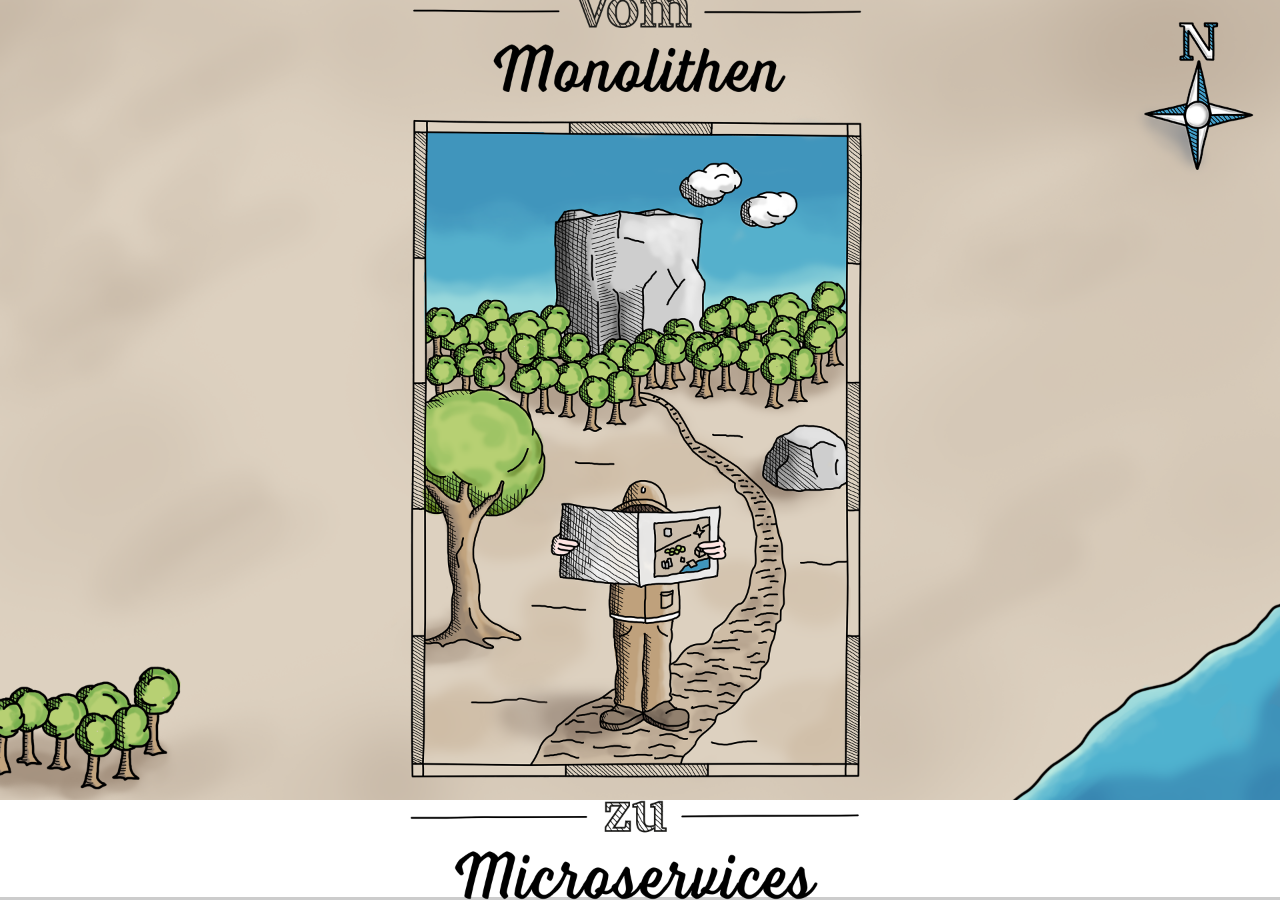
<file: index.html>
<!doctype html>
<html>
<head>
    <meta charset="utf-8">
    <meta name="viewport" content="width=device-width, initial-scale=1.0, maximum-scale=1.0, user-scalable=no">

    <title>Vom Monolithen zu Microservices, ein Erfahrungsbericht</title>

    <link rel="stylesheet" href="css/reveal.css">
    <link rel="stylesheet" href="css/theme/white.css">
    <link rel="stylesheet" href="css/custom_background.css">

    <!-- Theme used for syntax highlighting of code -->
    <link rel="stylesheet" href="lib/css/zenburn.css">

    <!-- Printing and PDF exports -->
    <style>
        .reveal .controls {
            visibility: hidden;
        }

        .notes .reveal .controls {
            visibility: visible;
        }

        .img-with-text {
            text-align: center;
            float: left;
            width: 150px;
            color: grey;
            margin: 0px 5px !important;
        }

        .img-with-text p {
            font-size: 12pt;
        }

        .img-with-text.active {
            color: black !important;
            font-weight: bold;
        }

        .img-with-text.active img {
            opacity: 1;
        }

        .img-with-text img {
            display: block;
            margin: 0 200px;
            opacity: 0.7;
        }
    </style>

    <script>
        var link = document.createElement('link');
        link.rel = 'stylesheet';
        link.type = 'text/css';
        link.href = window.location.search.match(/print-pdf/gi) ? 'css/print/pdf.css' : 'css/print/paper.css';
        document.getElementsByTagName('head')[0].appendChild(link);
    </script>
</head>
<body>
<div class="reveal">
    <div class="slides">
        <section data-background-image="img/vortrag_cover.png" data-background-size="500px">
        </section>
        <section>
            <h2>3.500 dm-Märkte</h2>
            <br>
            <small>1.900 Deutschland</small>
            <br/>
            <small>1.600 Österreich & verbundene Länder</small>
            </p>
        </section>
        <section>
            <h2>1.200.000 App Installationen</h2>
            <br>
            <small>iOS & Android</small>
        </section>
        <section>
            <h2>1.500.000 Couponing-Requests</h2>
            <small>pro Tag</small>
        </section>
        <section>
            <h2>14 Microservices</h2>
            <small>bilden das Couponing-Backend</small>
        </section>
        <section>
            <div>
                <div class="img-with-text active">
                    <img style="border: none; box-shadow:none;  background:none" src="img/monolith.png" width="150px">
                    <p>Entstehung<br/>Monolith</p>
                </div>
                <div class="img-with-text">
                    <img style="border: none; box-shadow:none;  background:none" src="img/wald.png" width="150px">
                    <p>Microservices<br/>bei dm</p>
                </div>
                <div class="img-with-text">
                    <img style="border: none; box-shadow:none;  background:none" src="img/kompass.png" width="150px">
                    <p>Der erste PAC<br/>Microservice</p>
                </div>
                <div class="img-with-text">
                    <img style="border: none; box-shadow:none;  background:none" src="img/taverne.png" width="150px">
                    <p>Lessons Learned</p>
                </div>
                <div class="img-with-text">
                    <img style="border: none; box-shadow:none;  background:none" src="img/dock.png" width="150px">
                    <p>Ausblick</p>
                </div>
                <div class="img-with-text">
                    <img style="border: none; box-shadow:none;  background:none" src="img/microservices.png"
                         width="150px">
                    <p>Fazit</p>
                </div>
            </div>
        </section>

        <section>
            <section>
                <h2>Warum sind wir hier?</h2>
            </section>
            <section>
                <img style="border: none; box-shadow:none; background: none" src="img/communication_and_waterfall.png"
                     height="500px">
            </section>
            <section>
                <h3>Agiler Entwicklungsprozess</h3>
                <img style="border: none; box-shadow:none; background: none" src="img/agile.png">
                <ul class="fragment">
                    <li>Iterative Auslieferung</li>
                    <li>Kontinuierlicher Feedbackzyklus</li>
                    <li>Ausrichtung Produktvision</li>
                </ul>
            </section>
            <section>
                <h3>Hoher Automatisierungsgrad</h3>
                <small>durch "neue" Technologien</small>
                <p>
                <ul class="fragment">
                    <li>Spring Boot</li>
                    <li>systemD</li>
                    <li>Docker</li>
                    <li>Kubernetes</li>
                </ul>
                </p>
            </section>
        </section>

        <section>
            <h3>Das Team</h3>
            <section>
                <h2>PAC</h2>
            </section>
            <section data-background-image="img/dm_und_synyx.png" data-background-size="600px">
            </section>
            <section>

                <img style="border: none; box-shadow:none;" src="img/organisation.png" height="400px">
            </section>
        </section>

        <section>
            <h3>Systemkontext</h3>

            <section style="top:30px">

                <img style="border: none; box-shadow:none; background: none" src="img/system_context_old.png"
                     height="400px">
            </section>

            <section style="top:30px">
                <img style="border: none; box-shadow:none; background: none" src="img/system_context_new.png"
                     height="500px">
            </section>
        </section>

        <section>
            <h3>Voraussetzungen</h3>
            <section>
                <img style="border: none; box-shadow:none; background: none" src="img/zaun.png" height="500px">
            </section>

            <section>
                <img style="border: none; box-shadow:none; background: none" src="img/webstack_old.png" height="500px">
            </section>

            <section>
                <img style="border: none; box-shadow:none; background: none" src="img/webstack_old_boot.png" height="500px">
            </section>
        </section>

        <section>
            <h3>Modularisierung</h3>
            <section>
                <img style="border: none; box-shadow:none; background: none" src="img/system_context_new_splitteds.png"
                     height="500px">
            </section>

            <section>
                <img style="border: none; box-shadow:none; background: none"
                     src="img/system_context_new_splitted_importer.png"
                     height="500px">
            </section>
        </section>
        <section>
            <h2>Und täglich grüßt...</h2>
            <p >
              <ul class="fragment">
                <li> die Wartbarkeit </li>
                <li> die Erweiterbarkeit </li>
              </ul>
            </p>
        </section>
        <section>
            <div>
                <div class="img-with-text">
                    <img style="border: none; box-shadow:none;  background:none" src="img/monolith.png" width="150px">
                    <p>Entstehung<br/>Monolith</p>
                </div>
                <div class="img-with-text active">
                    <img style="border: none; box-shadow:none;  background:none" src="img/wald.png" width="150px">
                    <p>Microservices<br/>bei dm</p>
                </div>
                <div class="img-with-text">
                    <img style="border: none; box-shadow:none;  background:none" src="img/kompass.png" width="150px">
                    <p>Der erste PAC<br/>Microservice</p>
                </div>
                <div class="img-with-text">
                    <img style="border: none; box-shadow:none;  background:none" src="img/taverne.png" width="150px">
                    <p>Lessons Learned</p>
                </div>
                <div class="img-with-text">
                    <img style="border: none; box-shadow:none;  background:none" src="img/dock.png" width="150px">
                    <p>Ausblick</p>
                </div>
                <div class="img-with-text">
                    <img style="border: none; box-shadow:none;  background:none" src="img/microservices.png"
                         width="150px">
                    <p>Fazit</p>
                </div>
            </div>
        </section>
        <section>
            <h3>Die ersten Microservices bei dm</h3>
            <section>
                <h2>Homepage/Shop</h2>
                <small class="fragment">Startschuss der Microservice Architektur bei dm</small>
            </section>
            <section>
                <h2>2 Monolithen</h2>
            </section>
            <section>
                <h2>Spring Cloud</h2>
                <small class="fragment">Umsetzung der Microservice Architektur Patterns</small>
            </section>
            <section>
                <h3>Service Discovery</h3>
            </section>
            <section>
                <h2>Clientside Loadbalancing</h2>
            </section>
            <section>
                <h2>API Gateway</h2>
            </section>
            <section>
                <h2>Circuitbreaker</h2>
            </section>
            <section>
                <img style="border: none; box-shadow:none;  background:none" src="img/dm_services_arch.png"
                     height="500px">
            </section>
        </section>
        <section>
            <h3>Eine schlankere Infrastruktur</h3>
            <section data-transition="slide-in none">
                <img style="border: none; box-shadow:none; background: none" data-src="img/webstack_old.png"
                     height="500px">
            </section>
            <section data-transition="none">
                <img style="border: none; box-shadow:none; background: none" data-src="img/webstack_old_dicarded.png"
                     height="500px">
            </section>
            <section>
                <img style="border: none; box-shadow:none; background: none" data-src="img/webstack_new.png"
                     height="300px">
            </section>
        </section>

        <section>
            <div>
                <div class="img-with-text">
                    <img style="border: none; box-shadow:none;  background:none" src="img/monolith.png" width="150px">
                    <p>Entstehung<br/>Monolith</p>
                </div>
                <div class="img-with-text">
                    <img style="border: none; box-shadow:none;  background:none" src="img/wald.png" width="150px">
                    <p>Microservices<br/>bei dm</p>
                </div>
                <div class="img-with-text active">
                    <img style="border: none; box-shadow:none;  background:none" src="img/kompass.png" width="150px">
                    <p>Der erste PAC<br/>Microservice</p>
                </div>
                <div class="img-with-text">
                    <img style="border: none; box-shadow:none;  background:none" src="img/taverne.png" width="150px">
                    <p>Lessons Learned</p>
                </div>
                <div class="img-with-text">
                    <img style="border: none; box-shadow:none;  background:none" src="img/dock.png" width="150px">
                    <p>Ausblick</p>
                </div>
                <div class="img-with-text">
                    <img style="border: none; box-shadow:none;  background:none" src="img/microservices.png"
                         width="150px">
                    <p>Fazit</p>
                </div>
            </div>
        </section>
        <section>
            <h3>Microservices bei PAC</h3>
            <section>
                <h2>10 Module</h2>
                <small>Größe des Monolithen vor Migration</small>
            </section>
            <section>
                <h2>dm Glückskind App</h2>
                <small>Erster Usecase für PAC Microservice</small>
            </section>
            <section>
                <img data-src="img/gkApp.webp" height="500px">
            </section>
            <section>
                <h2>Migration des Moduls</h2>
            </section>
            <section>
                <h2>End 2 End Tests</h2>
                <small>Geben Sicherheit<span
                        class="fragment">… sind aber selbst schwer zu maintainen</span>
                </small>
            </section>
            <section>
                <h2>Infrastruktur</h2>
                <small class="fragment">Mit 10 WTFs/Minute unterwegs</span>
                </small>
            </section>
        </section>
        <section>
            <h3>Microservices bei PAC</h3>
            <section>
                <h2>Der erste Microservice steht</h2>
            </section>
            <section>
                <h2>Aber…</h2>
                <small class="fragment">Man fühlt sich etwas wie im Blindflug</small>
            </section>
            <section>
                <h2>Metrics</h2>
            </section>
            <section>
                <img style="border: none; box-shadow:none;  background:none" src="img/monitoring_ecke.jpg"
                     height="500px">
            </section>
            <section>
                <h2>ELK, Actuator, Telegraf, InfluxDB, Grafana</h2>
            </section>
        </section>
        <section>
            <h3>Einer ist keiner</h3>
            <section>
                <h2>Immer mehr Microservices entstehen</h2>
            </section>
            <section>
                <h2>Bedeutung des Monolithen sinkt</h2>
            </section>
            <section>
                <img style="border: none; box-shadow:none;  background:none" src="img/dm_services_arch_2.png"
                     height="500px">
            </section>
            <section>
                <h2>Finetuning</h2>
            </section>
        </section>

        <section>
            <div>
                <div class="img-with-text">
                    <img style="border: none; box-shadow:none;  background:none" src="img/monolith.png" width="150px">
                    <p>Entstehung<br/>Monolith</p>
                </div>
                <div class="img-with-text">
                    <img style="border: none; box-shadow:none;  background:none" src="img/wald.png" width="150px">
                    <p>Microservices<br/>bei dm</p>
                </div>
                <div class="img-with-text">
                    <img style="border: none; box-shadow:none;  background:none" src="img/kompass.png" width="150px">
                    <p>Der erste PAC<br/>Microservice</p>
                </div>
                <div class="img-with-text active">
                    <img style="border: none; box-shadow:none;  background:none" src="img/taverne.png" width="150px">
                    <p>Lessons Learned</p>
                </div>
                <div class="img-with-text">
                    <img style="border: none; box-shadow:none;  background:none" src="img/dock.png" width="150px">
                    <p>Ausblick</p>
                </div>
                <div class="img-with-text">
                    <img style="border: none; box-shadow:none;  background:none" src="img/microservices.png"
                         width="150px">
                    <p>Fazit</p>
                </div>
            </div>
        </section>

        <section>
            <h3>Lessons Learned (tech.)</h3>

            <section>
                <h2>API Gateway Pattern</h2>
            </section>

            <section>
                <h2>Dependency Hell</h2>
            </section>

            <section>
                <h2>408</h2>
                <p class="fragment">
                    <small>Request Timeout</small>
                </p>
            </section>
        </section>

        <section>
            <h3>Lessons Learned (org.)</h3>
            <section>
                <h4>Neues Team für OnlineShop</h4>
                <img style="border: none; box-shadow:none;" src="img/organisation_devops_shop.png" height="400px">
            </section>

            <section>
                <h4>DevOps für den Bereich</h4>
                <img style="border: none; box-shadow:none;" src="img/organisation_devops_crm.png" height="400px">
            </section>

            <section>
                <h4>DevOps Kultur</h4>
                <img style="border: none; box-shadow:none;" src="img/organisation_devops.png" height="400px">
            </section>
        </section>
        <section>
            <h3>Benefits</h3>

            <section>
                <h2>Mehr Macht den Devs</h2>
            </section>

            <section>
                <h2>Unabhängige Skalierung</h2>
            </section>

            <section>
                <h2>Unabhängiges Deployment</h2>
            </section>

            <section>
                <h2>Probleme schneller lokalisierbar</h2>
            </section>

        </section>


        <section>
            <div>
                <div class="img-with-text">
                    <img style="border: none; box-shadow:none;  background:none" src="img/monolith.png" width="150px">
                    <p>Entstehung<br/>Monolith</p>
                </div>
                <div class="img-with-text">
                    <img style="border: none; box-shadow:none;  background:none" src="img/wald.png" width="150px">
                    <p>Microservices<br/>bei dm</p>
                </div>
                <div class="img-with-text">
                    <img style="border: none; box-shadow:none;  background:none" src="img/kompass.png" width="150px">
                    <p>Der erste PAC<br/>Microservice</p>
                </div>
                <div class="img-with-text">
                    <img style="border: none; box-shadow:none;  background:none" src="img/taverne.png" width="150px">
                    <p>Lessons Learned</p>
                </div>
                <div class="img-with-text active">
                    <img style="border: none; box-shadow:none;  background:none" src="img/dock.png" width="150px">
                    <p>Ausblick</p>
                </div>
                <div class="img-with-text active">
                    <img style="border: none; box-shadow:none;  background:none" src="img/microservices.png"
                         width="150px">
                    <p>Fazit</p>
                </div>
            </div>
        </section>
        <section>
            <h2>Ausblick</h2>
            <section>
                <h2 class="fragment">Buzzword Bingo</h2>
            </section>
            <section>
                <h2>Docker</h2>
            </section>
            <section>
                <h2>(Private) Cloud</h2>
            </section>
            <section>
                <h2>Event-Driven Microservices</h2>
            </section>
        </section>
        <section>
            <h2>Fazit</h2>
        </section>
        <section data-background-image="img/vortrag_cover.png" data-background-size="500px">
        </section>

        <section>
            Slides:

            https://synyx.github.io/monolith2microservices/
            <img style="border: none; box-shadow:none;  background:none" src="img/qrcode.svg"
                 width="500px">
        </section>
    </div>
</div>

<script src="lib/js/head.min.js"></script>
<script src="js/reveal.js"></script>

<script>

    if (window.self !== window.top) {
        document.body.className += " notes";
    }
    // More info about config & dependencies:
    // - https://github.com/hakimel/reveal.js#configuration
    // - https://github.com/hakimel/reveal.js#dependencies
    Reveal.initialize({
        //parallaxBackgroundImage: 'img/hintergrund_all.png', // e.g. "https://s3.amazonaws.com/hakim-static/reveal-js/reveal-parallax-1.jpg"

        //parallaxBackgroundSize: '100%',

        // Number of pixels to move the parallax background per slide
        // - Calculated automatically unless specified
        // - Set to 0 to disable movement along an axis
        //parallaxBackgroundHorizontal: 50,
        //parallaxBackgroundVertical: 25,
        slideNumber: true,
        showSlideNumber: 'speaker',
        dependencies: [
            {src: 'plugin/markdown/marked.js'},
            {src: 'plugin/markdown/markdown.js'},
            {src: 'plugin/notes/notes.js', async: true},
            {
                src: 'plugin/highlight/highlight.js', async: true, callback: function () {
                    hljs.initHighlightingOnLoad();
                }
            }
        ],
//        chalkboard: {
//            // optionally load pre-recorded chalkboard drawing from file
//            src: "chalkboard.json",
//            readOnly: false
//        },
//        dependencies: [
//            {src: 'plugin/chalkboard/chalkboard.js'}
//        ],
        keyboard: {
            67: function () {
                RevealChalkboard.toggleNotesCanvas()
            },	// toggle notes canvas when 'c' is pressed
            66: function () {
                RevealChalkboard.toggleChalkboard()
            },	// toggle chalkboard when 'b' is pressed
            46: function () {
                RevealChalkboard.clear()
            },	// clear chalkboard when 'DEL' is pressed
            8: function () {
                RevealChalkboard.reset()
            },	// reset chalkboard data on current slide when 'BACKSPACE' is pressed
            68: function () {
                RevealChalkboard.download()
            }	// downlad recorded chalkboard drawing when 'd' is pressed
        }
    });
</script>
</body>
</html>
</file>
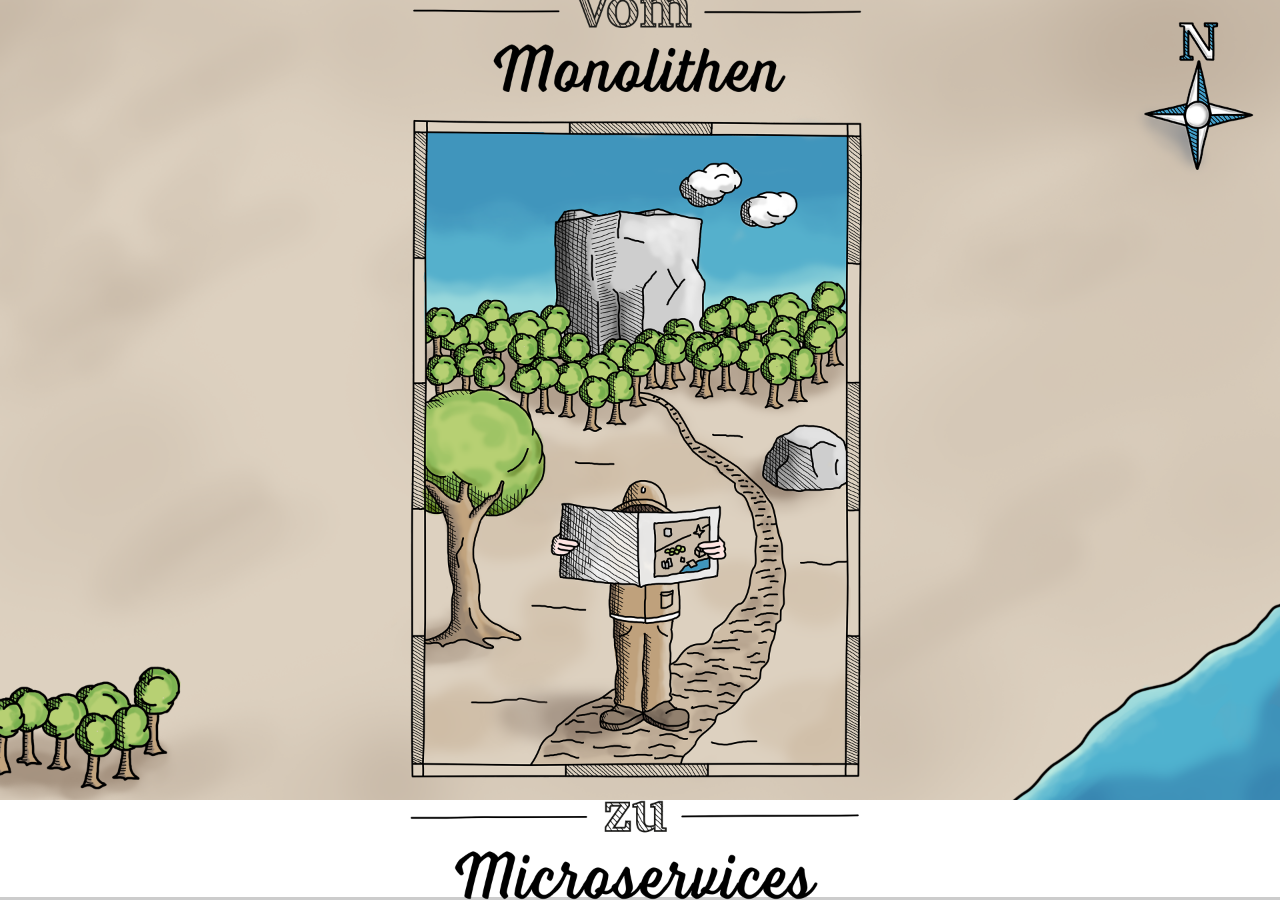
<file: reveal.js/index.html>
<!doctype html>
<html>
<head>
    <meta charset="utf-8">
    <meta name="viewport" content="width=device-width, initial-scale=1.0, maximum-scale=1.0, user-scalable=no">

    <title>Vom Monolithen zu Microservices, ein Erfahrungsbericht</title>

    <link rel="stylesheet" href="css/reveal.css">
    <link rel="stylesheet" href="css/theme/white.css">
    <link rel="stylesheet" href="css/custom_background.css">

    <!-- Theme used for syntax highlighting of code -->
    <link rel="stylesheet" href="lib/css/zenburn.css">

    <!-- Printing and PDF exports -->
    <style>
        .reveal .controls {
            visibility: hidden;
        }

        .notes .reveal .controls {
            visibility: visible;
        }

        .img-with-text {
            text-align: center;
            float: left;
            width: 150px;
            color: grey;
            margin: 0px 5px !important;
        }

        .img-with-text p {
            font-size: 12pt;
        }

        .img-with-text.active {
            color: black !important;
            font-weight: bold;
        }

        .img-with-text.active img {
            opacity: 1;
        }

        .img-with-text img {
            display: block;
            margin: 0 200px;
            opacity: 0.7;
        }
    </style>

    <script>
        var link = document.createElement('link');
        link.rel = 'stylesheet';
        link.type = 'text/css';
        link.href = window.location.search.match(/print-pdf/gi) ? 'css/print/pdf.css' : 'css/print/paper.css';
        document.getElementsByTagName('head')[0].appendChild(link);
    </script>
</head>
<body>
<div class="reveal">
    <div class="slides">
        <section data-background-image="img/vortrag_cover.png" data-background-size="500px">
        </section>
        <section>
            <h2>3.500 dm-Märkte</h2>
            <br>
            <small>1.900 Deutschland</small>
            <br/>
            <small>1.600 Österreich & verbundene Länder</small>
            </p>
        </section>
        <section>
            <h2>1.200.000 App Installationen</h2>
            <br>
            <small>iOS & Android</small>
        </section>
        <section>
            <h2>1.500.000 Couponing-Requests</h2>
            <small>pro Tag</small>
        </section>
        <section>
            <h2>14 Microservices</h2>
            <small>bilden das Couponing-Backend</small>
        </section>
        <section>
            <div>
                <div class="img-with-text active">
                    <img style="border: none; box-shadow:none;  background:none" src="img/monolith.png" width="150px">
                    <p>Entstehung<br/>Monolith</p>
                </div>
                <div class="img-with-text">
                    <img style="border: none; box-shadow:none;  background:none" src="img/wald.png" width="150px">
                    <p>Microservices<br/>bei dm</p>
                </div>
                <div class="img-with-text">
                    <img style="border: none; box-shadow:none;  background:none" src="img/kompass.png" width="150px">
                    <p>Der erste PAC<br/>Microservice</p>
                </div>
                <div class="img-with-text">
                    <img style="border: none; box-shadow:none;  background:none" src="img/taverne.png" width="150px">
                    <p>Lessons Learned</p>
                </div>
                <div class="img-with-text">
                    <img style="border: none; box-shadow:none;  background:none" src="img/dock.png" width="150px">
                    <p>Ausblick</p>
                </div>
                <div class="img-with-text">
                    <img style="border: none; box-shadow:none;  background:none" src="img/microservices.png"
                         width="150px">
                    <p>Fazit</p>
                </div>
            </div>
        </section>

        <section>
            <section>
                <h2>Warum sind wir hier?</h2>
            </section>
            <section>
                <img style="border: none; box-shadow:none; background: none" src="img/communication_and_waterfall.png"
                     height="500px">
            </section>
            <section>
                <h3>Agiler Entwicklungsprozess</h3>
                <img style="border: none; box-shadow:none; background: none" src="img/agile.png">
                <ul class="fragment">
                    <li>Iterative Auslieferung</li>
                    <li>Kontinuierlicher Feedbackzyklus</li>
                    <li>Ausrichtung Produktvision</li>
                </ul>
            </section>
            <section>
                <h3>Hoher Automatisierungsgrad</h3>
                <small>durch "neue" Technologien</small>
                <p>
                <ul class="fragment">
                    <li>Spring Boot</li>
                    <li>systemD</li>
                    <li>Docker</li>
                    <li>Kubernetes</li>
                </ul>
                </p>
            </section>
        </section>

        <section>
            <h3>Das Team</h3>
            <section>
                <h2>PAC</h2>
            </section>
            <section data-background-image="img/dm_und_synyx.png" data-background-size="600px">
            </section>
            <section>

                <img style="border: none; box-shadow:none;" src="img/organisation.png" height="400px">
            </section>
        </section>

        <section>
            <h3>Systemkontext</h3>

            <section style="top:30px">

                <img style="border: none; box-shadow:none; background: none" src="img/system_context_old.png"
                     height="400px">
            </section>

            <section style="top:30px">
                <img style="border: none; box-shadow:none; background: none" src="img/system_context_new.png"
                     height="500px">
            </section>
        </section>

        <section>
            <h3>Voraussetzungen</h3>
            <section>
                <img style="border: none; box-shadow:none; background: none" src="img/zaun.png" height="500px">
            </section>

            <section>
                <img style="border: none; box-shadow:none; background: none" src="img/webstack_old.png" height="500px">
            </section>

            <section>
                <img style="border: none; box-shadow:none; background: none" src="img/webstack_old_boot.png" height="500px">
            </section>
        </section>

        <section>
            <h3>Modularisierung</h3>
            <section>
                <img style="border: none; box-shadow:none; background: none" src="img/system_context_new_splitteds.png"
                     height="500px">
            </section>

            <section>
                <img style="border: none; box-shadow:none; background: none"
                     src="img/system_context_new_splitted_importer.png"
                     height="500px">
            </section>
        </section>
        <section>
            <h2>Und täglich grüßt...</h2>
            <p >
              <ul class="fragment">
                <li> die Wartbarkeit </li>
                <li> die Erweiterbarkeit </li>
              </ul>
            </p>
        </section>
        <section>
            <div>
                <div class="img-with-text">
                    <img style="border: none; box-shadow:none;  background:none" src="img/monolith.png" width="150px">
                    <p>Entstehung<br/>Monolith</p>
                </div>
                <div class="img-with-text active">
                    <img style="border: none; box-shadow:none;  background:none" src="img/wald.png" width="150px">
                    <p>Microservices<br/>bei dm</p>
                </div>
                <div class="img-with-text">
                    <img style="border: none; box-shadow:none;  background:none" src="img/kompass.png" width="150px">
                    <p>Der erste PAC<br/>Microservice</p>
                </div>
                <div class="img-with-text">
                    <img style="border: none; box-shadow:none;  background:none" src="img/taverne.png" width="150px">
                    <p>Lessons Learned</p>
                </div>
                <div class="img-with-text">
                    <img style="border: none; box-shadow:none;  background:none" src="img/dock.png" width="150px">
                    <p>Ausblick</p>
                </div>
                <div class="img-with-text">
                    <img style="border: none; box-shadow:none;  background:none" src="img/microservices.png"
                         width="150px">
                    <p>Fazit</p>
                </div>
            </div>
        </section>
        <section>
            <h3>Die ersten Microservices bei dm</h3>
            <section>
                <h2>Homepage/Shop</h2>
                <small class="fragment">Startschuss der Microservice Architektur bei dm</small>
            </section>
            <section>
                <h2>2 Monolithen</h2>
            </section>
            <section>
                <h2>Spring Cloud</h2>
                <small class="fragment">Umsetzung der Microservice Architektur Patterns</small>
            </section>
            <section>
                <h3>Service Discovery</h3>
            </section>
            <section>
                <h2>Clientside Loadbalancing</h2>
            </section>
            <section>
                <h2>API Gateway</h2>
            </section>
            <section>
                <h2>Circuitbreaker</h2>
            </section>
            <section>
                <img style="border: none; box-shadow:none;  background:none" src="img/dm_services_arch.png"
                     height="500px">
            </section>
        </section>
        <section>
            <h3>Eine schlankere Infrastruktur</h3>
            <section data-transition="slide-in none">
                <img style="border: none; box-shadow:none; background: none" data-src="img/webstack_old.png"
                     height="500px">
            </section>
            <section data-transition="none">
                <img style="border: none; box-shadow:none; background: none" data-src="img/webstack_old_dicarded.png"
                     height="500px">
            </section>
            <section>
                <img style="border: none; box-shadow:none; background: none" data-src="img/webstack_new.png"
                     height="300px">
            </section>
        </section>

        <section>
            <div>
                <div class="img-with-text">
                    <img style="border: none; box-shadow:none;  background:none" src="img/monolith.png" width="150px">
                    <p>Entstehung<br/>Monolith</p>
                </div>
                <div class="img-with-text">
                    <img style="border: none; box-shadow:none;  background:none" src="img/wald.png" width="150px">
                    <p>Microservices<br/>bei dm</p>
                </div>
                <div class="img-with-text active">
                    <img style="border: none; box-shadow:none;  background:none" src="img/kompass.png" width="150px">
                    <p>Der erste PAC<br/>Microservice</p>
                </div>
                <div class="img-with-text">
                    <img style="border: none; box-shadow:none;  background:none" src="img/taverne.png" width="150px">
                    <p>Lessons Learned</p>
                </div>
                <div class="img-with-text">
                    <img style="border: none; box-shadow:none;  background:none" src="img/dock.png" width="150px">
                    <p>Ausblick</p>
                </div>
                <div class="img-with-text">
                    <img style="border: none; box-shadow:none;  background:none" src="img/microservices.png"
                         width="150px">
                    <p>Fazit</p>
                </div>
            </div>
        </section>
        <section>
            <h3>Microservices bei PAC</h3>
            <section>
                <h2>10 Module</h2>
                <small>Größe des Monolithen vor Migration</small>
            </section>
            <section>
                <h2>dm Glückskind App</h2>
                <small>Erster Usecase für PAC Microservice</small>
            </section>
            <section>
                <img data-src="img/gkApp.webp" height="500px">
            </section>
            <section>
                <h2>Migration des Moduls</h2>
            </section>
            <section>
                <h2>End 2 End Tests</h2>
                <small>Geben Sicherheit<span
                        class="fragment">… sind aber selbst schwer zu maintainen</span>
                </small>
            </section>
            <section>
                <h2>Infrastruktur</h2>
                <small class="fragment">Mit 10 WTFs/Minute unterwegs</span>
                </small>
            </section>
        </section>
        <section>
            <h3>Microservices bei PAC</h3>
            <section>
                <h2>Der erste Microservice steht</h2>
            </section>
            <section>
                <h2>Aber…</h2>
                <small class="fragment">Man fühlt sich etwas wie im Blindflug</small>
            </section>
            <section>
                <h2>Metrics</h2>
            </section>
            <section>
                <img style="border: none; box-shadow:none;  background:none" src="img/monitoring_ecke.jpg"
                     height="500px">
            </section>
            <section>
                <h2>ELK, Actuator, Telegraf, InfluxDB, Grafana</h2>
            </section>
        </section>
        <section>
            <h3>Einer ist keiner</h3>
            <section>
                <h2>Immer mehr Microservices entstehen</h2>
            </section>
            <section>
                <h2>Bedeutung des Monolithen sinkt</h2>
            </section>
            <section>
                <img style="border: none; box-shadow:none;  background:none" src="img/dm_services_arch_2.png"
                     height="500px">
            </section>
            <section>
                <h2>Finetuning</h2>
            </section>
        </section>

        <section>
            <div>
                <div class="img-with-text">
                    <img style="border: none; box-shadow:none;  background:none" src="img/monolith.png" width="150px">
                    <p>Entstehung<br/>Monolith</p>
                </div>
                <div class="img-with-text">
                    <img style="border: none; box-shadow:none;  background:none" src="img/wald.png" width="150px">
                    <p>Microservices<br/>bei dm</p>
                </div>
                <div class="img-with-text">
                    <img style="border: none; box-shadow:none;  background:none" src="img/kompass.png" width="150px">
                    <p>Der erste PAC<br/>Microservice</p>
                </div>
                <div class="img-with-text active">
                    <img style="border: none; box-shadow:none;  background:none" src="img/taverne.png" width="150px">
                    <p>Lessons Learned</p>
                </div>
                <div class="img-with-text">
                    <img style="border: none; box-shadow:none;  background:none" src="img/dock.png" width="150px">
                    <p>Ausblick</p>
                </div>
                <div class="img-with-text">
                    <img style="border: none; box-shadow:none;  background:none" src="img/microservices.png"
                         width="150px">
                    <p>Fazit</p>
                </div>
            </div>
        </section>

        <section>
            <h3>Lessons Learned (tech.)</h3>

            <section>
                <h2>API Gateway Pattern</h2>
            </section>

            <section>
                <h2>Dependency Hell</h2>
            </section>

            <section>
                <h2>408</h2>
                <p class="fragment">
                    <small>Request Timeout</small>
                </p>
            </section>
        </section>

        <section>
            <h3>Lessons Learned (org.)</h3>
            <section>
                <h4>Neues Team für OnlineShop</h4>
                <img style="border: none; box-shadow:none;" src="img/organisation_devops_shop.png" height="400px">
            </section>

            <section>
                <h4>DevOps für den Bereich</h4>
                <img style="border: none; box-shadow:none;" src="img/organisation_devops_crm.png" height="400px">
            </section>

            <section>
                <h4>DevOps Kultur</h4>
                <img style="border: none; box-shadow:none;" src="img/organisation_devops.png" height="400px">
            </section>
        </section>
        <section>
            <h3>Benefits</h3>

            <section>
                <h2>Mehr Macht den Devs</h2>
            </section>

            <section>
                <h2>Unabhängige Skalierung</h2>
            </section>

            <section>
                <h2>Unabhängiges Deployment</h2>
            </section>

            <section>
                <h2>Probleme schneller lokalisierbar</h2>
            </section>

        </section>


        <section>
            <div>
                <div class="img-with-text">
                    <img style="border: none; box-shadow:none;  background:none" src="img/monolith.png" width="150px">
                    <p>Entstehung<br/>Monolith</p>
                </div>
                <div class="img-with-text">
                    <img style="border: none; box-shadow:none;  background:none" src="img/wald.png" width="150px">
                    <p>Microservices<br/>bei dm</p>
                </div>
                <div class="img-with-text">
                    <img style="border: none; box-shadow:none;  background:none" src="img/kompass.png" width="150px">
                    <p>Der erste PAC<br/>Microservice</p>
                </div>
                <div class="img-with-text">
                    <img style="border: none; box-shadow:none;  background:none" src="img/taverne.png" width="150px">
                    <p>Lessons Learned</p>
                </div>
                <div class="img-with-text active">
                    <img style="border: none; box-shadow:none;  background:none" src="img/dock.png" width="150px">
                    <p>Ausblick</p>
                </div>
                <div class="img-with-text active">
                    <img style="border: none; box-shadow:none;  background:none" src="img/microservices.png"
                         width="150px">
                    <p>Fazit</p>
                </div>
            </div>
        </section>
        <section>
            <h2>Ausblick</h2>
            <section>
                <h2 class="fragment">Buzzword Bingo</h2>
            </section>
            <section>
                <h2>Docker</h2>
            </section>
            <section>
                <h2>(Private) Cloud</h2>
            </section>
            <section>
                <h2>Event-Driven Microservices</h2>
            </section>
        </section>
        <section>
            <h2>Fazit</h2>
        </section>
        <section data-background-image="img/vortrag_cover.png" data-background-size="500px">
        </section>

        <section>
            Quellen:

            https://www.dm.de/unternehmen/ueber-uns/zahlen-und-fakten/
        </section>
    </div>
</div>

<script src="lib/js/head.min.js"></script>
<script src="js/reveal.js"></script>

<script>

    if (window.self !== window.top) {
        document.body.className += " notes";
    }
    // More info about config & dependencies:
    // - https://github.com/hakimel/reveal.js#configuration
    // - https://github.com/hakimel/reveal.js#dependencies
    Reveal.initialize({
        //parallaxBackgroundImage: 'img/hintergrund_all.png', // e.g. "https://s3.amazonaws.com/hakim-static/reveal-js/reveal-parallax-1.jpg"

        //parallaxBackgroundSize: '100%',

        // Number of pixels to move the parallax background per slide
        // - Calculated automatically unless specified
        // - Set to 0 to disable movement along an axis
        //parallaxBackgroundHorizontal: 50,
        //parallaxBackgroundVertical: 25,
        slideNumber: true,
        showSlideNumber: 'speaker',
        dependencies: [
            {src: 'plugin/markdown/marked.js'},
            {src: 'plugin/markdown/markdown.js'},
            {src: 'plugin/notes/notes.js', async: true},
            {
                src: 'plugin/highlight/highlight.js', async: true, callback: function () {
                    hljs.initHighlightingOnLoad();
                }
            }
        ],
//        chalkboard: {
//            // optionally load pre-recorded chalkboard drawing from file
//            src: "chalkboard.json",
//            readOnly: false
//        },
//        dependencies: [
//            {src: 'plugin/chalkboard/chalkboard.js'}
//        ],
        keyboard: {
            67: function () {
                RevealChalkboard.toggleNotesCanvas()
            },	// toggle notes canvas when 'c' is pressed
            66: function () {
                RevealChalkboard.toggleChalkboard()
            },	// toggle chalkboard when 'b' is pressed
            46: function () {
                RevealChalkboard.clear()
            },	// clear chalkboard when 'DEL' is pressed
            8: function () {
                RevealChalkboard.reset()
            },	// reset chalkboard data on current slide when 'BACKSPACE' is pressed
            68: function () {
                RevealChalkboard.download()
            }	// downlad recorded chalkboard drawing when 'd' is pressed
        }
    });
</script>
</body>
</html>
</file>
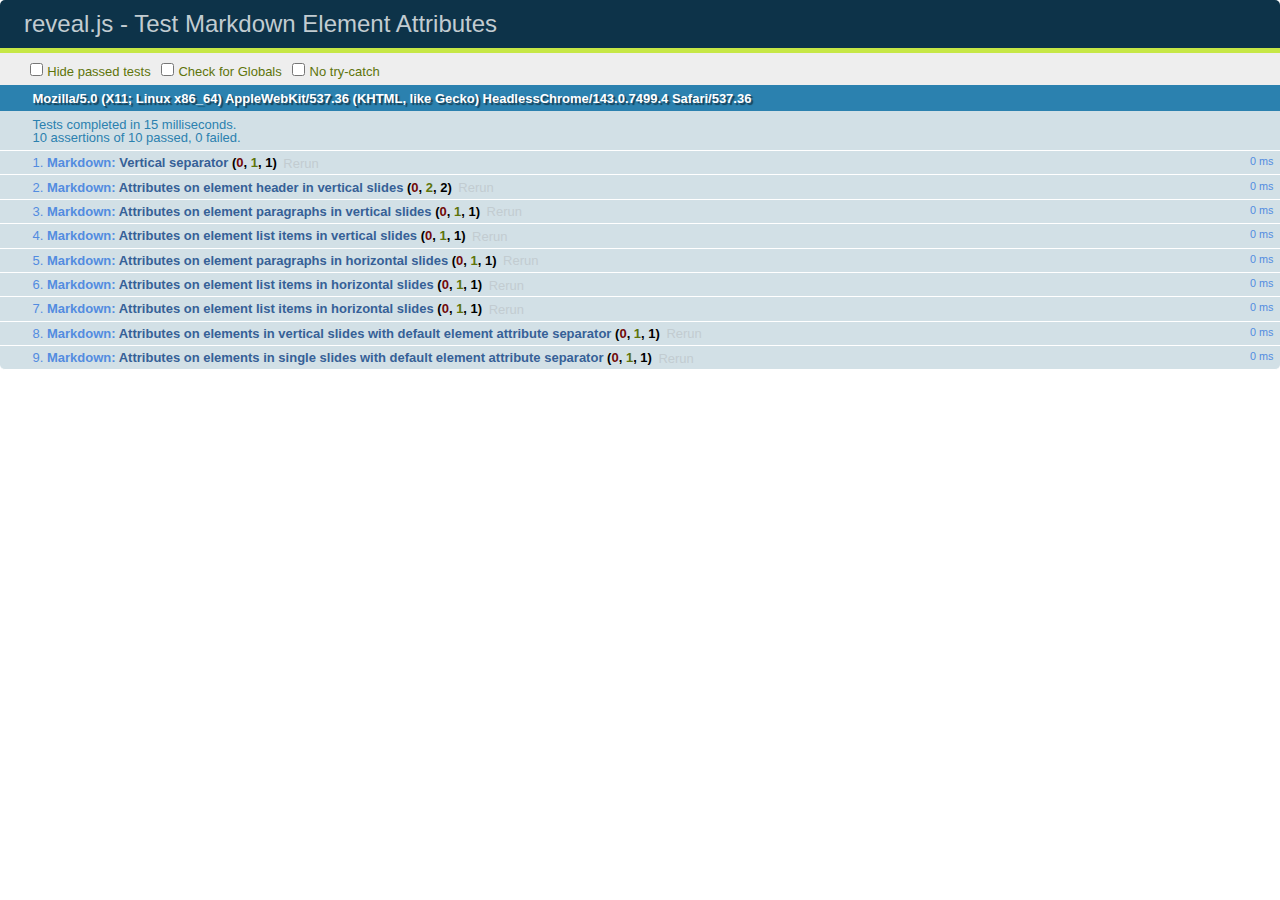
<file: test/test-markdown-element-attributes.html>
<!doctype html>
<html lang="en">

	<head>
		<meta charset="utf-8">

		<title>reveal.js - Test Markdown Element Attributes</title>

		<link rel="stylesheet" href="../css/reveal.css">
		<link rel="stylesheet" href="qunit-1.12.0.css">
	</head>

	<body style="overflow: auto;">

		<div id="qunit"></div>
		<div id="qunit-fixture"></div>

		<div class="reveal" style="display: none;">

			<div class="slides">

				<!-- <section data-markdown="example.md" data-separator="^\n\n\n" data-separator-vertical="^\n\n"></section> -->

				<!-- Slides are separated by newline + three dashes + newline, vertical slides identical but two dashes -->
				<section data-markdown data-separator="^\n---\n$" data-separator-vertical="^\n--\n$" data-element-attributes="{_\s*?([^}]+?)}">>
					<script type="text/template">
						## Slide 1.1
						<!-- {_class="fragment fade-out" data-fragment-index="1"} -->

						--

						## Slide 1.2
						<!-- {_class="fragment shrink"} -->

						Paragraph 1
						<!-- {_class="fragment grow"} -->

						Paragraph 2
						<!-- {_class="fragment grow"} -->

						- list item 1 <!-- {_class="fragment grow"} -->
						- list item 2 <!-- {_class="fragment grow"} -->
						- list item 3 <!-- {_class="fragment grow"} -->


						---

						## Slide 2


						Paragraph 1.2  
						multi-line <!-- {_class="fragment highlight-red"} -->

						Paragraph 2.2 <!-- {_class="fragment highlight-red"} -->

						Paragraph 2.3 <!-- {_class="fragment highlight-red"} -->

						Paragraph 2.4 <!-- {_class="fragment highlight-red"} -->

						- list item 1 <!-- {_class="fragment highlight-green"} -->
						- list item 2<!-- {_class="fragment highlight-green"} -->
						- list item 3<!-- {_class="fragment highlight-green"} -->
						- list item 4
						<!-- {_class="fragment highlight-green"} -->
						- list item 5<!-- {_class="fragment highlight-green"} -->

						Test

						![Example Picture](examples/assets/image2.png)
						<!-- {_class="reveal stretch"} -->

					</script>
				</section>



				<section 	data-markdown data-separator="^\n\n\n"
									data-separator-vertical="^\n\n"
									data-separator-notes="^Note:"
									data-charset="utf-8">
					<script type="text/template">
						# Test attributes in Markdown with default separator
						## Slide 1 Def <!-- .element: class="fragment highlight-red" data-fragment-index="1" -->


						## Slide 2 Def
						<!-- .element: class="fragment highlight-red" -->

					</script>
				</section>

				<section data-markdown>
				  <script type="text/template">
					## Hello world
					A paragraph
					<!-- .element: class="fragment highlight-blue" -->
				  </script>
				</section>

				<section data-markdown>
				  <script type="text/template">
					## Hello world

					Multiple  
					Line
					<!-- .element: class="fragment highlight-blue" -->
				  </script>
				</section>

				<section data-markdown>
				  <script type="text/template">
					## Hello world

					Test<!-- .element: class="fragment highlight-blue" -->

					More Test
				  </script>
				</section>


			</div>

		</div>

		<script src="../lib/js/head.min.js"></script>
		<script src="../js/reveal.js"></script>
		<script src="../plugin/markdown/marked.js"></script>
		<script src="../plugin/markdown/markdown.js"></script>
		<script src="qunit-1.12.0.js"></script>

		<script src="test-markdown-element-attributes.js"></script>

	</body>
</html>
</file>
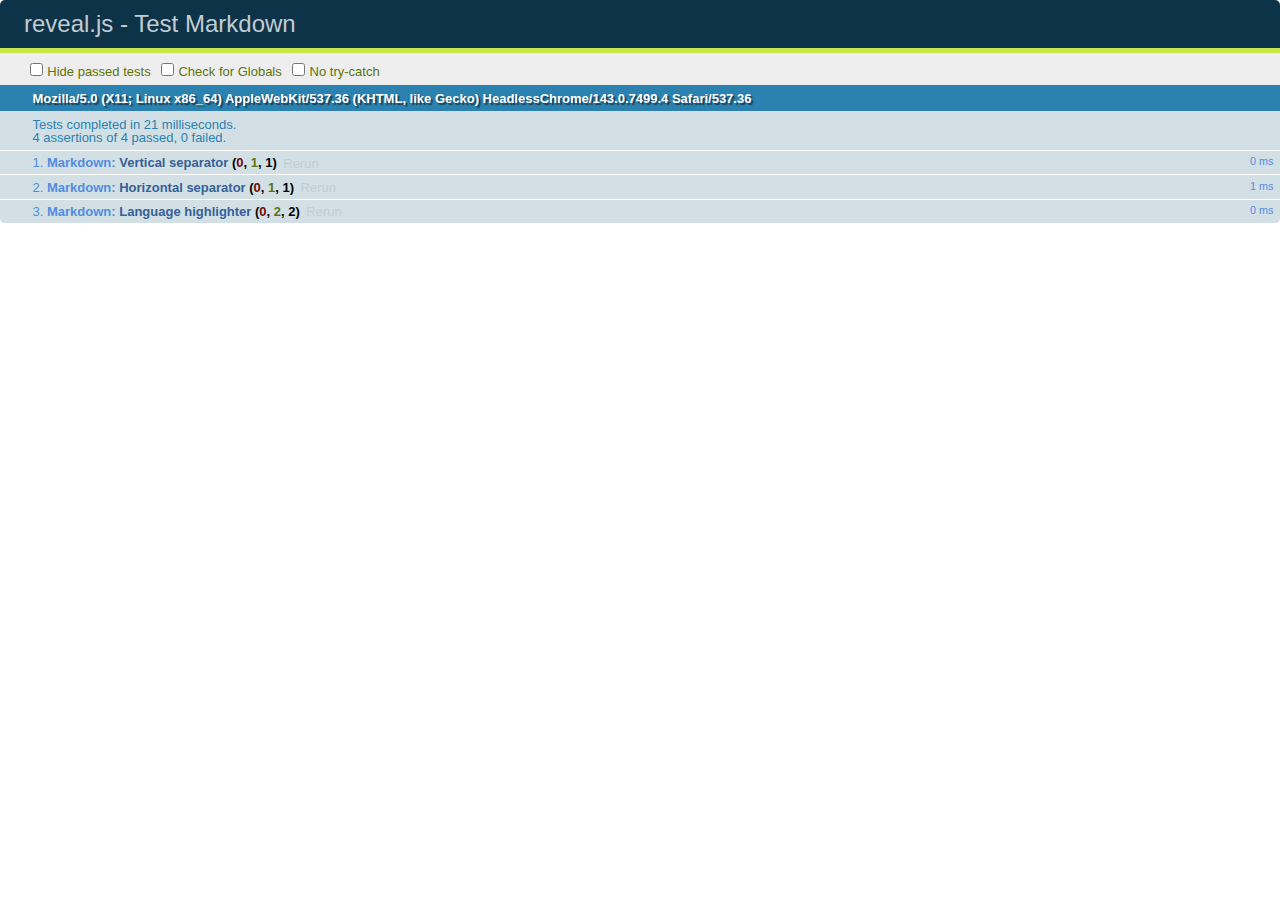
<file: test/test-markdown-external.html>
<!doctype html>
<html lang="en">

	<head>
		<meta charset="utf-8">

		<title>reveal.js - Test Markdown</title>

		<link rel="stylesheet" href="../css/reveal.css">
		<link rel="stylesheet" href="qunit-1.12.0.css">
	</head>

	<body style="overflow: auto;">

		<div id="qunit"></div>
  		<div id="qunit-fixture"></div>

		<div class="reveal" style="display: none;">

			<div class="slides">
				<section data-markdown="simple.md" data-separator="^\n\n\n" data-separator-vertical="^\n\n"></section>
			</div>

		</div>

		<script src="../lib/js/head.min.js"></script>
		<script src="../js/reveal.js"></script>
		<script src="../plugin/highlight/highlight.js"></script>
		<script src="../plugin/markdown/marked.js"></script>
		<script src="../plugin/markdown/markdown.js"></script>
		<script src="qunit-1.12.0.js"></script>

		<script src="test-markdown-external.js"></script>

	</body>
</html>
</file>
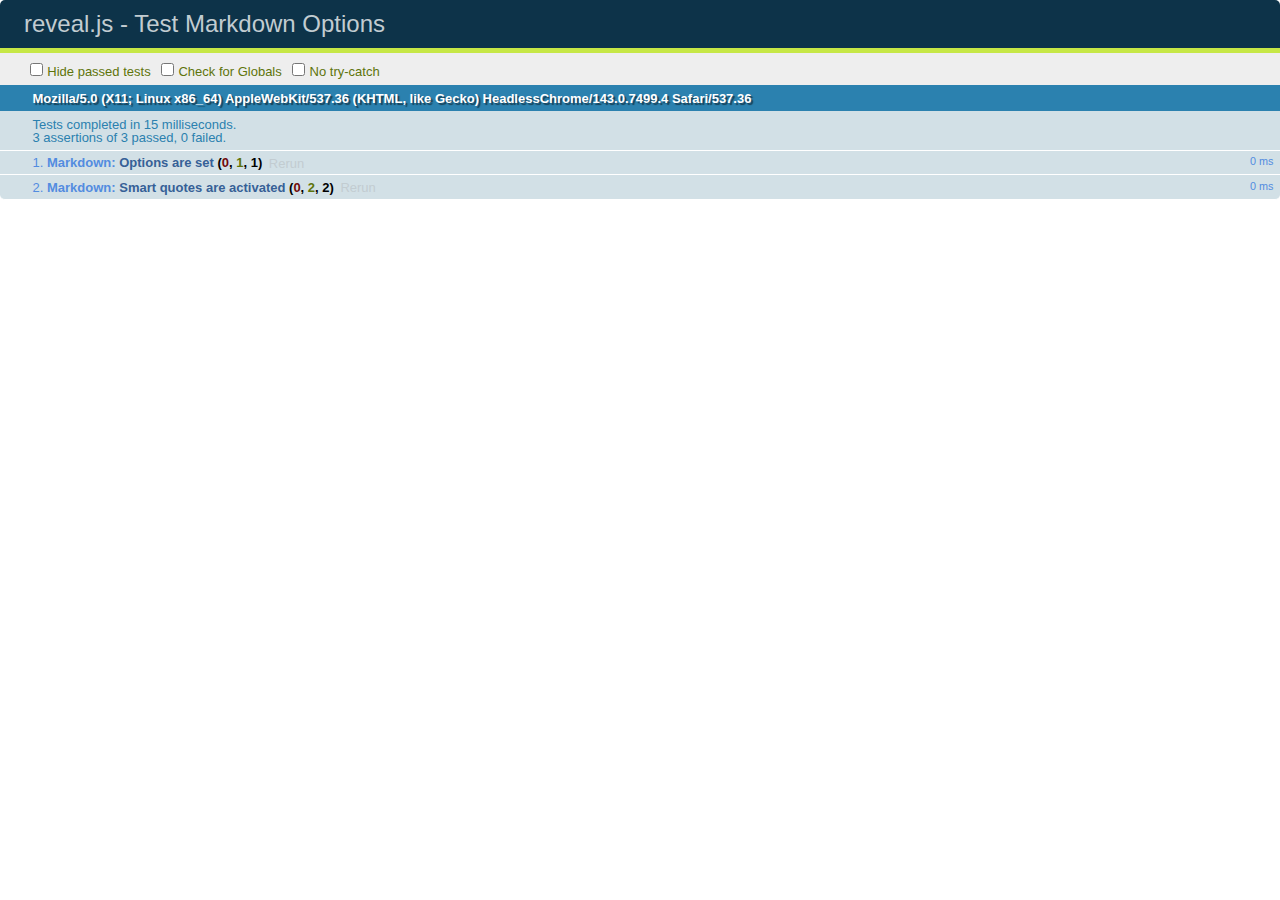
<file: test/test-markdown-options.html>
<!doctype html>
<html lang="en">

	<head>
		<meta charset="utf-8">

		<title>reveal.js - Test Markdown Options</title>

		<link rel="stylesheet" href="../css/reveal.css">
		<link rel="stylesheet" href="qunit-1.12.0.css">
	</head>

	<body style="overflow: auto;">

		<div id="qunit"></div>
		<div id="qunit-fixture"></div>

		<div class="reveal" style="display: none;">

			<div class="slides">

				<section data-markdown>
					<script type="text/template">
						## Testing Markdown Options

						This "slide" should contain 'smart' quotes.
					</script>
				</section>

			</div>

		</div>

		<script src="../lib/js/head.min.js"></script>
		<script src="../js/reveal.js"></script>
		<script src="qunit-1.12.0.js"></script>

		<script src="test-markdown-options.js"></script>

	</body>
</html>
</file>
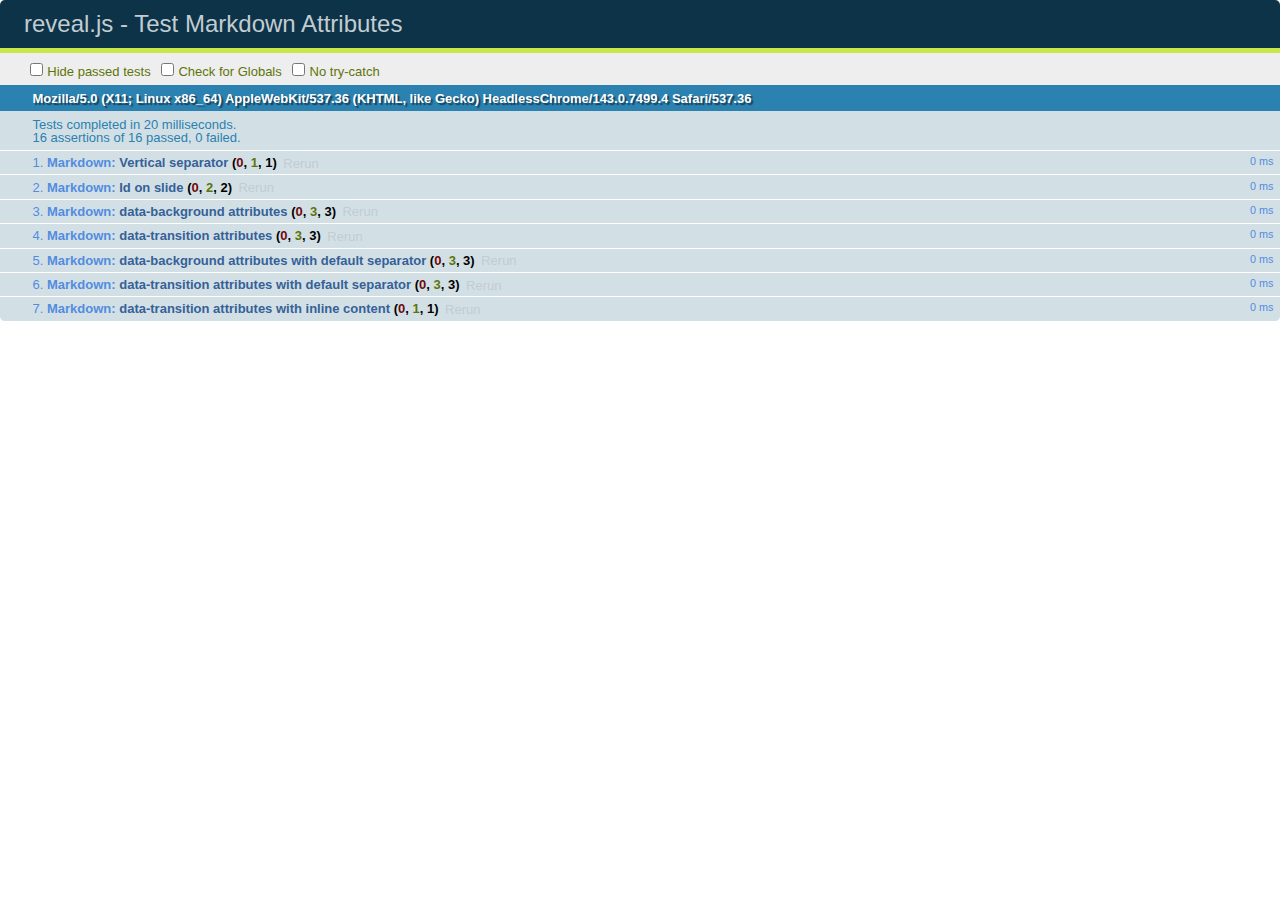
<file: test/test-markdown-slide-attributes.html>
<!doctype html>
<html lang="en">

	<head>
		<meta charset="utf-8">

		<title>reveal.js - Test Markdown Attributes</title>

		<link rel="stylesheet" href="../css/reveal.css">
		<link rel="stylesheet" href="qunit-1.12.0.css">
	</head>

	<body style="overflow: auto;">

		<div id="qunit"></div>
		<div id="qunit-fixture"></div>

		<div class="reveal" style="display: none;">

			<div class="slides">

				<!-- <section data-markdown="example.md" data-separator="^\n\n\n" data-separator-vertical="^\n\n"></section> -->

				<!-- Slides are separated by three lines, vertical slides by two lines, attributes are one any line starting with (spaces and) two dashes -->
				<section 	data-markdown data-separator="^\n\n\n"
									data-separator-vertical="^\n\n"
									data-separator-notes="^Note:"
									data-attributes="--\s(.*?)$"
									data-charset="utf-8">
					<script type="text/template">
						# Test attributes in Markdown
						## Slide 1



						## Slide 2
						<!-- -- id="slide2" data-transition="zoom" data-background="#A0C66B" -->


						## Slide 2.1
						<!-- -- data-background="#ff0000" data-transition="fade" -->


						## Slide 2.2
						[Link to Slide2](#/slide2)



						## Slide 3
						<!-- -- data-transition="zoom" data-background="#C6916B" -->



						## Slide 4
					</script>
				</section>

				<section 	data-markdown data-separator="^\n\n\n"
									data-separator-vertical="^\n\n"
									data-separator-notes="^Note:"
									data-charset="utf-8">
					<script type="text/template">
						# Test attributes in Markdown with default separator
						## Slide 1 Def



						## Slide 2 Def
						<!-- .slide: id="slide2def" data-transition="concave" data-background="#A7C66B" -->


						## Slide 2.1 Def
						<!-- .slide: data-background="#f70000" data-transition="page" -->


						## Slide 2.2 Def
						[Link to Slide2](#/slide2def)



						## Slide 3 Def
						<!-- .slide: data-transition="concave" data-background="#C7916B" -->



						## Slide 4
					</script>
				</section>

				<section data-markdown>
					<script type="text/template">
						<!-- .slide: data-background="#ff0000" -->
						## Hello world
					</script>
				</section>

				<section data-markdown>
					<script type="text/template">
						## Hello world
						<!-- .slide: data-background="#ff0000" -->
					</script>
				</section>

				<section data-markdown>
					<script type="text/template">
						## Hello world

						Test
						<!-- .slide: data-background="#ff0000" -->

						More Test
					</script>
				</section>

			</div>

		</div>

		<script src="../lib/js/head.min.js"></script>
		<script src="../js/reveal.js"></script>
		<script src="../plugin/markdown/marked.js"></script>
		<script src="../plugin/markdown/markdown.js"></script>
		<script src="qunit-1.12.0.js"></script>

		<script src="test-markdown-slide-attributes.js"></script>

	</body>
</html>
</file>
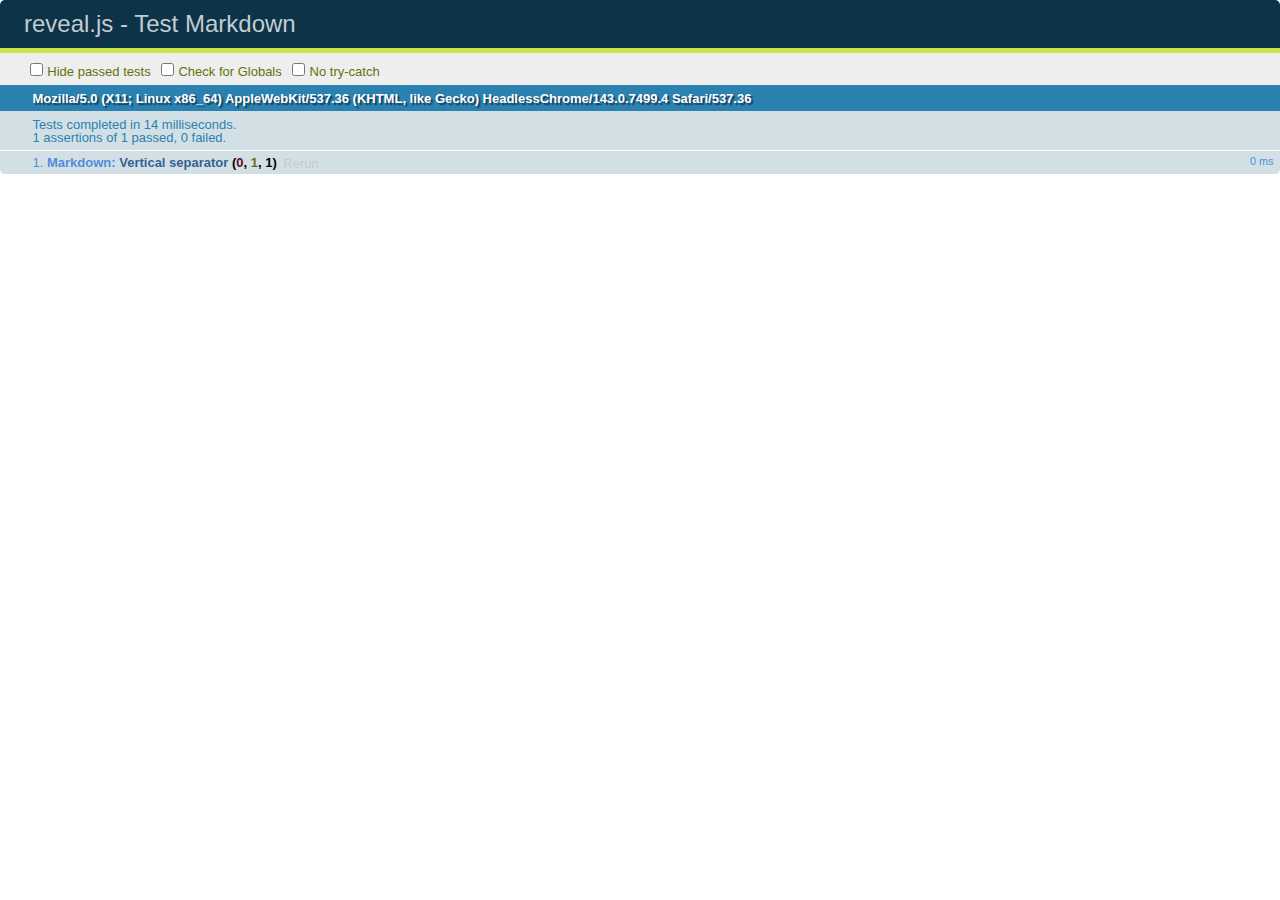
<file: test/test-markdown.html>
<!doctype html>
<html lang="en">

	<head>
		<meta charset="utf-8">

		<title>reveal.js - Test Markdown</title>

		<link rel="stylesheet" href="../css/reveal.css">
		<link rel="stylesheet" href="qunit-1.12.0.css">
	</head>

	<body style="overflow: auto;">

		<div id="qunit"></div>
		<div id="qunit-fixture"></div>

		<div class="reveal" style="display: none;">

			<div class="slides">

				<!-- <section data-markdown="example.md" data-separator="^\n\n\n" data-separator-vertical="^\n\n"></section> -->

				<!-- Slides are separated by newline + three dashes + newline, vertical slides identical but two dashes -->
				<section data-markdown data-separator="^\n---\n$" data-separator-vertical="^\n--\n$">
					<script type="text/template">
						## Slide 1.1

						--

						## Slide 1.2

						---

						## Slide 2
					</script>
				</section>

			</div>

		</div>

		<script src="../lib/js/head.min.js"></script>
		<script src="../js/reveal.js"></script>
		<script src="../plugin/markdown/marked.js"></script>
		<script src="../plugin/markdown/markdown.js"></script>
		<script src="qunit-1.12.0.js"></script>

		<script src="test-markdown.js"></script>

	</body>
</html>
</file>
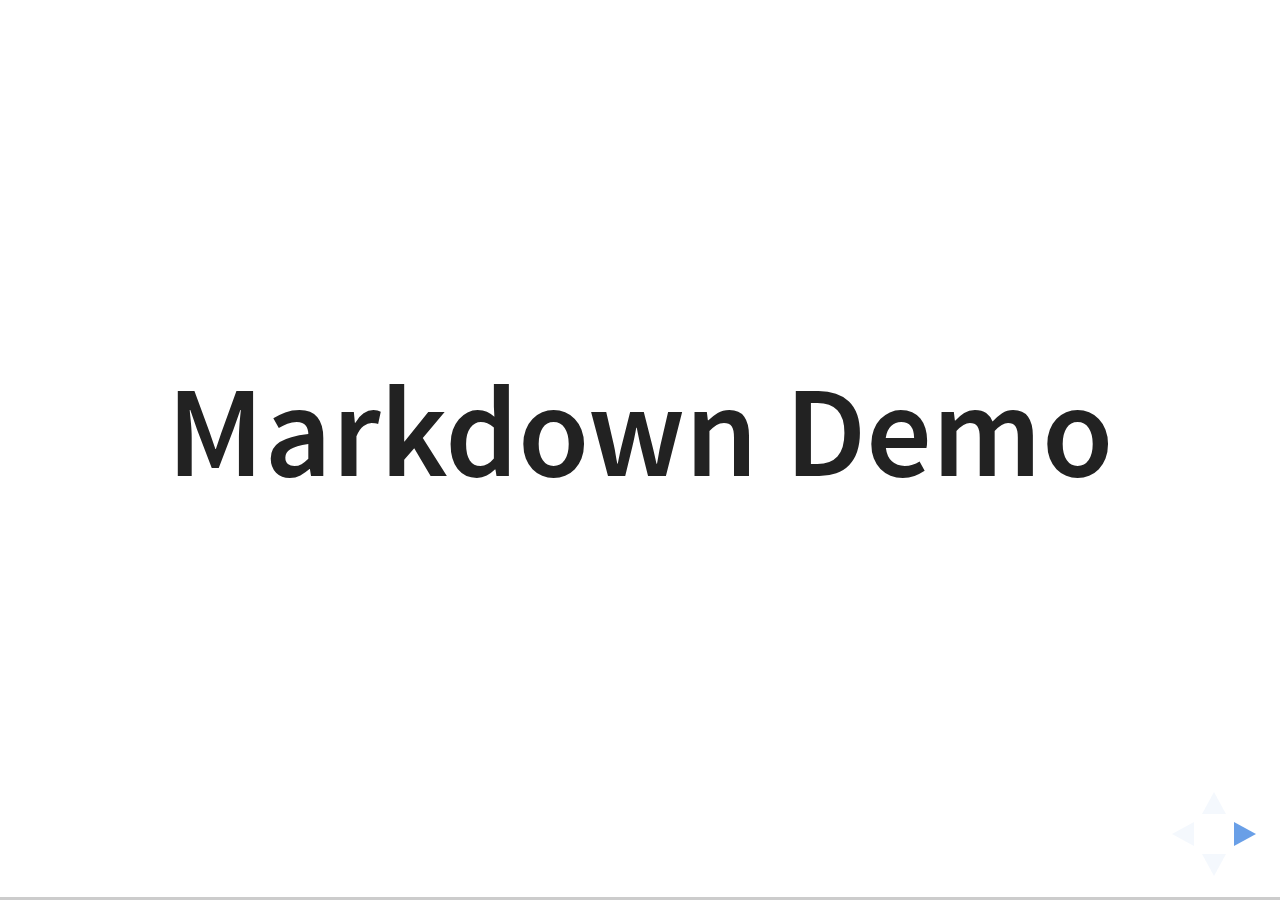
<file: plugin/markdown/example.html>
<!doctype html>
<html lang="en">

	<head>
		<meta charset="utf-8">

		<title>reveal.js - Markdown Demo</title>

		<link rel="stylesheet" href="../../css/reveal.css">
		<link rel="stylesheet" href="../../css/theme/white.css" id="theme">

        <link rel="stylesheet" href="../../lib/css/zenburn.css">
	</head>

	<body>

		<div class="reveal">

			<div class="slides">

                <!-- Use external markdown resource, separate slides by three newlines; vertical slides by two newlines -->
                <section data-markdown="example.md" data-separator="^\n\n\n" data-separator-vertical="^\n\n"></section>

                <!-- Slides are separated by three dashes (quick 'n dirty regular expression) -->
                <section data-markdown data-separator="---">
                    <script type="text/template">
                        ## Demo 1
                        Slide 1
                        ---
                        ## Demo 1
                        Slide 2
                        ---
                        ## Demo 1
                        Slide 3
                    </script>
                </section>

                <!-- Slides are separated by newline + three dashes + newline, vertical slides identical but two dashes -->
                <section data-markdown data-separator="^\n---\n$" data-separator-vertical="^\n--\n$">
                    <script type="text/template">
                        ## Demo 2
                        Slide 1.1

                        --

                        ## Demo 2
                        Slide 1.2

                        ---

                        ## Demo 2
                        Slide 2
                    </script>
                </section>

                <!-- No "extra" slides, since there are no separators defined (so they'll become horizontal rulers) -->
                <section data-markdown>
                    <script type="text/template">
                        A

                        ---

                        B

                        ---

                        C
                    </script>
                </section>

                <!-- Slide attributes -->
                <section data-markdown>
                    <script type="text/template">
                        <!-- .slide: data-background="#000000" -->
                        ## Slide attributes
                    </script>
                </section>

                <!-- Element attributes -->
                <section data-markdown>
                    <script type="text/template">
                        ## Element attributes
                        - Item 1 <!-- .element: class="fragment" data-fragment-index="2" -->
                        - Item 2 <!-- .element: class="fragment" data-fragment-index="1" -->
                    </script>
                </section>

                <!-- Code -->
                <section data-markdown>
                    <script type="text/template">
                        ```php
                        public function foo()
                        {
                            $foo = array(
                                'bar' => 'bar'
                            )
                        }
                        ```
                    </script>
                </section>

            </div>
		</div>

		<script src="../../lib/js/head.min.js"></script>
		<script src="../../js/reveal.js"></script>

		<script>

			Reveal.initialize({
				controls: true,
				progress: true,
				history: true,
				center: true,

				// Optional libraries used to extend on reveal.js
				dependencies: [
					{ src: '../../lib/js/classList.js', condition: function() { return !document.body.classList; } },
					{ src: 'marked.js', condition: function() { return !!document.querySelector( '[data-markdown]' ); } },
                    { src: 'markdown.js', condition: function() { return !!document.querySelector( '[data-markdown]' ); } },
                    { src: '../highlight/highlight.js', async: true, callback: function() { hljs.initHighlightingOnLoad(); } },
					{ src: '../notes/notes.js' }
				]
			});

		</script>

	</body>
</html>
</file>
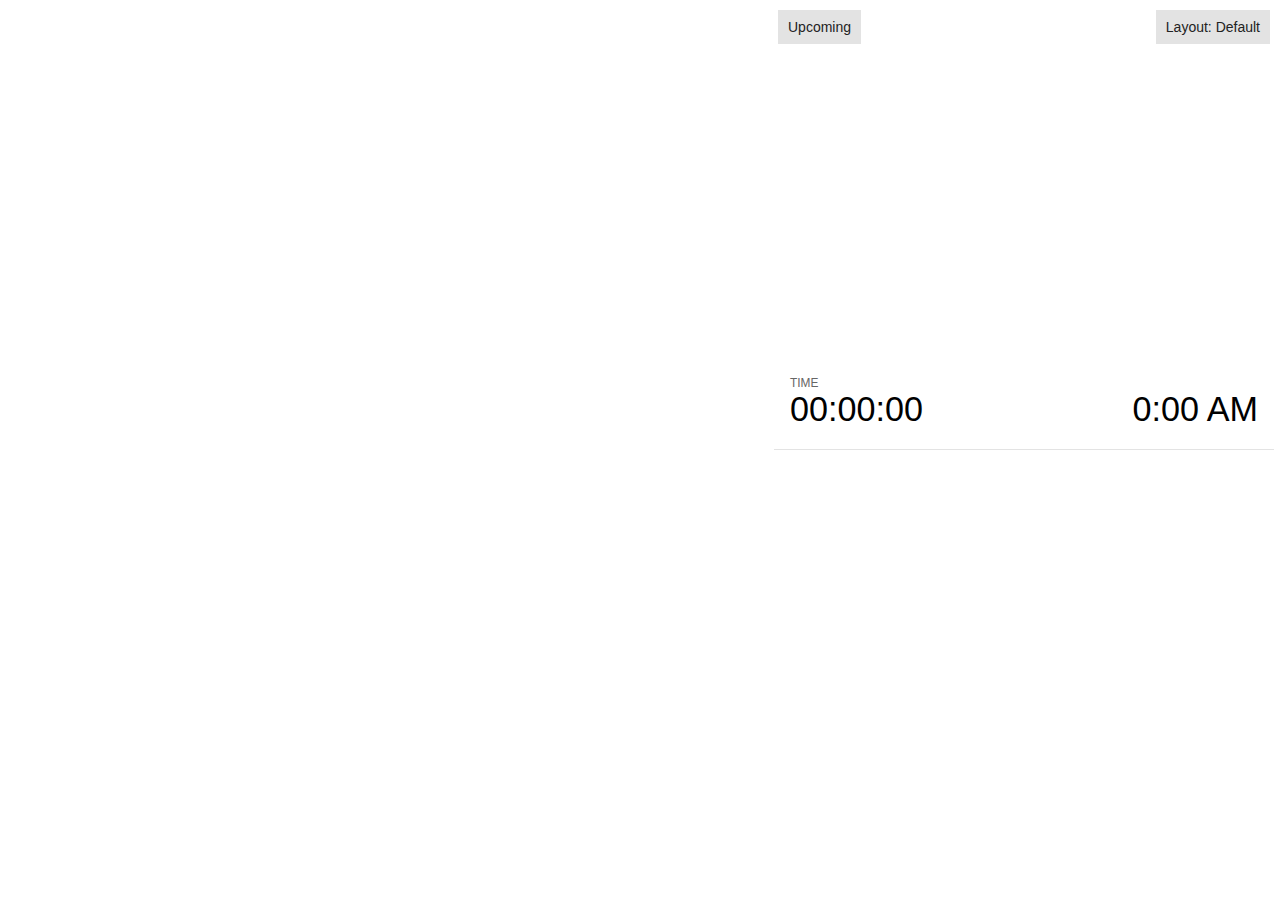
<file: plugin/notes/notes.html>
<!doctype html>
<html lang="en">
	<head>
		<meta charset="utf-8">

		<title>reveal.js - Slide Notes</title>

		<style>
			body {
				font-family: Helvetica;
				font-size: 18px;
			}

			#current-slide,
			#upcoming-slide,
			#speaker-controls {
				padding: 6px;
				box-sizing: border-box;
				-moz-box-sizing: border-box;
			}

			#current-slide iframe,
			#upcoming-slide iframe {
				width: 100%;
				height: 100%;
				border: 1px solid #ddd;
			}

			#current-slide .label,
			#upcoming-slide .label {
				position: absolute;
				top: 10px;
				left: 10px;
				z-index: 2;
			}

			.overlay-element {
				height: 34px;
				line-height: 34px;
				padding: 0 10px;
				text-shadow: none;
				background: rgba( 220, 220, 220, 0.8 );
				color: #222;
				font-size: 14px;
			}

			.overlay-element.interactive:hover {
				background: rgba( 220, 220, 220, 1 );
			}

			#current-slide {
				position: absolute;
				width: 60%;
				height: 100%;
				top: 0;
				left: 0;
				padding-right: 0;
			}

			#upcoming-slide {
				position: absolute;
				width: 40%;
				height: 40%;
				right: 0;
				top: 0;
			}

			/* Speaker controls */
			#speaker-controls {
				position: absolute;
				top: 40%;
				right: 0;
				width: 40%;
				height: 60%;
				overflow: auto;
				font-size: 18px;
			}

				.speaker-controls-time.hidden,
				.speaker-controls-notes.hidden {
					display: none;
				}

				.speaker-controls-time .label,
				.speaker-controls-pace .label,
				.speaker-controls-notes .label {
					text-transform: uppercase;
					font-weight: normal;
					font-size: 0.66em;
					color: #666;
					margin: 0;
				}

				.speaker-controls-time, .speaker-controls-pace {
					border-bottom: 1px solid rgba( 200, 200, 200, 0.5 );
					margin-bottom: 10px;
					padding: 10px 16px;
					padding-bottom: 20px;
					cursor: pointer;
				}

				.speaker-controls-time .reset-button {
					opacity: 0;
					float: right;
					color: #666;
					text-decoration: none;
				}
				.speaker-controls-time:hover .reset-button {
					opacity: 1;
				}

				.speaker-controls-time .timer,
				.speaker-controls-time .clock {
					width: 50%;
				}

				.speaker-controls-time .timer,
				.speaker-controls-time .clock,
				.speaker-controls-time .pacing .hours-value,
				.speaker-controls-time .pacing .minutes-value,
				.speaker-controls-time .pacing .seconds-value {
					font-size: 1.9em;
				}

				.speaker-controls-time .timer {
					float: left;
				}

				.speaker-controls-time .clock {
					float: right;
					text-align: right;
				}

				.speaker-controls-time span.mute {
					opacity: 0.3;
				}

				.speaker-controls-time .pacing-title {
					margin-top: 5px;
				}

				.speaker-controls-time .pacing.ahead {
					color: blue;
				}

				.speaker-controls-time .pacing.on-track {
					color: green;
				}

				.speaker-controls-time .pacing.behind {
					color: red;
				}

				.speaker-controls-notes {
					padding: 10px 16px;
				}

				.speaker-controls-notes .value {
					margin-top: 5px;
					line-height: 1.4;
					font-size: 1.2em;
				}

			/* Layout selector */
			#speaker-layout {
				position: absolute;
				top: 10px;
				right: 10px;
				color: #222;
				z-index: 10;
			}
				#speaker-layout select {
					position: absolute;
					width: 100%;
					height: 100%;
					top: 0;
					left: 0;
					border: 0;
					box-shadow: 0;
					cursor: pointer;
					opacity: 0;

					font-size: 1em;
					background-color: transparent;

					-moz-appearance: none;
					-webkit-appearance: none;
					-webkit-tap-highlight-color: rgba(0, 0, 0, 0);
				}

				#speaker-layout select:focus {
					outline: none;
					box-shadow: none;
				}

			.clear {
				clear: both;
			}

			/* Speaker layout: Wide */
			body[data-speaker-layout="wide"] #current-slide,
			body[data-speaker-layout="wide"] #upcoming-slide {
				width: 50%;
				height: 45%;
				padding: 6px;
			}

			body[data-speaker-layout="wide"] #current-slide {
				top: 0;
				left: 0;
			}

			body[data-speaker-layout="wide"] #upcoming-slide {
				top: 0;
				left: 50%;
			}

			body[data-speaker-layout="wide"] #speaker-controls {
				top: 45%;
				left: 0;
				width: 100%;
				height: 50%;
				font-size: 1.25em;
			}

			/* Speaker layout: Tall */
			body[data-speaker-layout="tall"] #current-slide,
			body[data-speaker-layout="tall"] #upcoming-slide {
				width: 45%;
				height: 50%;
				padding: 6px;
			}

			body[data-speaker-layout="tall"] #current-slide {
				top: 0;
				left: 0;
			}

			body[data-speaker-layout="tall"] #upcoming-slide {
				top: 50%;
				left: 0;
			}

			body[data-speaker-layout="tall"] #speaker-controls {
				padding-top: 40px;
				top: 0;
				left: 45%;
				width: 55%;
				height: 100%;
				font-size: 1.25em;
			}

			/* Speaker layout: Notes only */
			body[data-speaker-layout="notes-only"] #current-slide,
			body[data-speaker-layout="notes-only"] #upcoming-slide {
				display: none;
			}

			body[data-speaker-layout="notes-only"] #speaker-controls {
				padding-top: 40px;
				top: 0;
				left: 0;
				width: 100%;
				height: 100%;
				font-size: 1.25em;
			}

			@media screen and (max-width: 1080px) {
				body[data-speaker-layout="default"] #speaker-controls {
					font-size: 16px;
				}
			}

			@media screen and (max-width: 900px) {
				body[data-speaker-layout="default"] #speaker-controls {
					font-size: 14px;
				}
			}

			@media screen and (max-width: 800px) {
				body[data-speaker-layout="default"] #speaker-controls {
					font-size: 12px;
				}
			}

		</style>
	</head>

	<body>

		<div id="current-slide"></div>
		<div id="upcoming-slide"><span class="overlay-element label">Upcoming</span></div>
		<div id="speaker-controls">
			<div class="speaker-controls-time">
				<h4 class="label">Time <span class="reset-button">Click to Reset</span></h4>
				<div class="clock">
					<span class="clock-value">0:00 AM</span>
				</div>
				<div class="timer">
					<span class="hours-value">00</span><span class="minutes-value">:00</span><span class="seconds-value">:00</span>
				</div>
				<div class="clear"></div>

				<h4 class="label pacing-title" style="display: none">Pacing – Time to finish current slide</h4>
				<div class="pacing" style="display: none">
					<span class="hours-value">00</span><span class="minutes-value">:00</span><span class="seconds-value">:00</span>
				</div>
			</div>

			<div class="speaker-controls-notes hidden">
				<h4 class="label">Notes</h4>
				<div class="value"></div>
			</div>
		</div>
		<div id="speaker-layout" class="overlay-element interactive">
			<span class="speaker-layout-label"></span>
			<select class="speaker-layout-dropdown"></select>
		</div>

		<script src="../../plugin/markdown/marked.js"></script>
		<script>

			(function() {

				var notes,
					notesValue,
					currentState,
					currentSlide,
					upcomingSlide,
					layoutLabel,
					layoutDropdown,
					connected = false;

				var SPEAKER_LAYOUTS = {
					'default': 'Default',
					'wide': 'Wide',
					'tall': 'Tall',
					'notes-only': 'Notes only'
				};

				setupLayout();

				window.addEventListener( 'message', function( event ) {

					var data = JSON.parse( event.data );

					// The overview mode is only useful to the reveal.js instance
					// where navigation occurs so we don't sync it
					if( data.state ) delete data.state.overview;

					// Messages sent by the notes plugin inside of the main window
					if( data && data.namespace === 'reveal-notes' ) {
						if( data.type === 'connect' ) {
							handleConnectMessage( data );
						}
						else if( data.type === 'state' ) {
							handleStateMessage( data );
						}
					}
					// Messages sent by the reveal.js inside of the current slide preview
					else if( data && data.namespace === 'reveal' ) {
						if( /ready/.test( data.eventName ) ) {
							// Send a message back to notify that the handshake is complete
							window.opener.postMessage( JSON.stringify({ namespace: 'reveal-notes', type: 'connected'} ), '*' );
						}
						else if( /slidechanged|fragmentshown|fragmenthidden|paused|resumed/.test( data.eventName ) && currentState !== JSON.stringify( data.state ) ) {

							window.opener.postMessage( JSON.stringify({ method: 'setState', args: [ data.state ]} ), '*' );

						}
					}

				} );

				/**
				 * Called when the main window is trying to establish a
				 * connection.
				 */
				function handleConnectMessage( data ) {

					if( connected === false ) {
						connected = true;

						setupIframes( data );
						setupKeyboard();
						setupNotes();
						setupTimer();
					}

				}

				/**
				 * Called when the main window sends an updated state.
				 */
				function handleStateMessage( data ) {

					// Store the most recently set state to avoid circular loops
					// applying the same state
					currentState = JSON.stringify( data.state );

					// No need for updating the notes in case of fragment changes
					if ( data.notes ) {
						notes.classList.remove( 'hidden' );
						notesValue.style.whiteSpace = data.whitespace;
						if( data.markdown ) {
							notesValue.innerHTML = marked( data.notes );
						}
						else {
							notesValue.innerHTML = data.notes;
						}
					}
					else {
						notes.classList.add( 'hidden' );
					}

					// Update the note slides
					currentSlide.contentWindow.postMessage( JSON.stringify({ method: 'setState', args: [ data.state ] }), '*' );
					upcomingSlide.contentWindow.postMessage( JSON.stringify({ method: 'setState', args: [ data.state ] }), '*' );
					upcomingSlide.contentWindow.postMessage( JSON.stringify({ method: 'next' }), '*' );

				}

				// Limit to max one state update per X ms
				handleStateMessage = debounce( handleStateMessage, 200 );

				/**
				 * Forward keyboard events to the current slide window.
				 * This enables keyboard events to work even if focus
				 * isn't set on the current slide iframe.
				 */
				function setupKeyboard() {

					document.addEventListener( 'keydown', function( event ) {
						currentSlide.contentWindow.postMessage( JSON.stringify({ method: 'triggerKey', args: [ event.keyCode ] }), '*' );
					} );

				}

				/**
				 * Creates the preview iframes.
				 */
				function setupIframes( data ) {

					var params = [
						'receiver',
						'progress=false',
						'history=false',
						'transition=none',
						'autoSlide=0',
						'backgroundTransition=none'
					].join( '&' );

					var urlSeparator = /\?/.test(data.url) ? '&' : '?';
					var hash = '#/' + data.state.indexh + '/' + data.state.indexv;
					var currentURL = data.url + urlSeparator + params + '&postMessageEvents=true' + hash;
					var upcomingURL = data.url + urlSeparator + params + '&controls=false' + hash;

					currentSlide = document.createElement( 'iframe' );
					currentSlide.setAttribute( 'width', 1280 );
					currentSlide.setAttribute( 'height', 1024 );
					currentSlide.setAttribute( 'src', currentURL );
					document.querySelector( '#current-slide' ).appendChild( currentSlide );

					upcomingSlide = document.createElement( 'iframe' );
					upcomingSlide.setAttribute( 'width', 640 );
					upcomingSlide.setAttribute( 'height', 512 );
					upcomingSlide.setAttribute( 'src', upcomingURL );
					document.querySelector( '#upcoming-slide' ).appendChild( upcomingSlide );

				}

				/**
				 * Setup the notes UI.
				 */
				function setupNotes() {

					notes = document.querySelector( '.speaker-controls-notes' );
					notesValue = document.querySelector( '.speaker-controls-notes .value' );

				}

				function getTimings() {

					var slides = Reveal.getSlides();
					var defaultTiming = Reveal.getConfig().defaultTiming;
					if (defaultTiming == null) {
						return null;
					}
					var timings = [];
					for ( var i in slides ) {
						var slide = slides[i];
						var timing = defaultTiming;
						if( slide.hasAttribute( 'data-timing' )) {
							var t = slide.getAttribute( 'data-timing' );
							timing = parseInt(t);
							if( isNaN(timing) ) {
								console.warn("Could not parse timing '" + t + "' of slide " + i + "; using default of " + defaultTiming);
								timing = defaultTiming;
							}
						}
						timings.push(timing);
					}
					return timings;

				}

				/**
				 * Return the number of seconds allocated for presenting
				 * all slides up to and including this one.
				 */
				function getTimeAllocated(timings) {

					var slides = Reveal.getSlides();
					var allocated = 0;
					var currentSlide = Reveal.getSlidePastCount();
					for (var i in slides.slice(0, currentSlide + 1)) {
						allocated += timings[i];
					}
					return allocated;

				}

				/**
				 * Create the timer and clock and start updating them
				 * at an interval.
				 */
				function setupTimer() {

					var start = new Date(),
					timeEl = document.querySelector( '.speaker-controls-time' ),
					clockEl = timeEl.querySelector( '.clock-value' ),
					hoursEl = timeEl.querySelector( '.hours-value' ),
					minutesEl = timeEl.querySelector( '.minutes-value' ),
					secondsEl = timeEl.querySelector( '.seconds-value' ),
					pacingTitleEl = timeEl.querySelector( '.pacing-title' ),
					pacingEl = timeEl.querySelector( '.pacing' ),
					pacingHoursEl = pacingEl.querySelector( '.hours-value' ),
					pacingMinutesEl = pacingEl.querySelector( '.minutes-value' ),
					pacingSecondsEl = pacingEl.querySelector( '.seconds-value' );

					var timings = getTimings();
					if (timings !== null) {
						pacingTitleEl.style.removeProperty('display');
						pacingEl.style.removeProperty('display');
					}

					function _displayTime( hrEl, minEl, secEl, time) {

						var sign = Math.sign(time) == -1 ? "-" : "";
						time = Math.abs(Math.round(time / 1000));
						var seconds = time % 60;
						var minutes = Math.floor( time / 60 ) % 60 ;
						var hours = Math.floor( time / ( 60 * 60 )) ;
						hrEl.innerHTML = sign + zeroPadInteger( hours );
						if (hours == 0) {
							hrEl.classList.add( 'mute' );
						}
						else {
							hrEl.classList.remove( 'mute' );
						}
						minEl.innerHTML = ':' + zeroPadInteger( minutes );
						if (hours == 0 && minutes == 0) {
							minEl.classList.add( 'mute' );
						}
						else {
							minEl.classList.remove( 'mute' );
						}
						secEl.innerHTML = ':' + zeroPadInteger( seconds );
					}

					function _updateTimer() {

						var diff, hours, minutes, seconds,
						now = new Date();

						diff = now.getTime() - start.getTime();

						clockEl.innerHTML = now.toLocaleTimeString( 'en-US', { hour12: true, hour: '2-digit', minute:'2-digit' } );
						_displayTime( hoursEl, minutesEl, secondsEl, diff );
						if (timings !== null) {
							_updatePacing(diff);
						}

					}

					function _updatePacing(diff) {

						var slideEndTiming = getTimeAllocated(timings) * 1000;
						var currentSlide = Reveal.getSlidePastCount();
						var currentSlideTiming = timings[currentSlide] * 1000;
						var timeLeftCurrentSlide = slideEndTiming - diff;
						if (timeLeftCurrentSlide < 0) {
							pacingEl.className = 'pacing behind';
						}
						else if (timeLeftCurrentSlide < currentSlideTiming) {
							pacingEl.className = 'pacing on-track';
						}
						else {
							pacingEl.className = 'pacing ahead';
						}
						_displayTime( pacingHoursEl, pacingMinutesEl, pacingSecondsEl, timeLeftCurrentSlide );

					}

					// Update once directly
					_updateTimer();

					// Then update every second
					setInterval( _updateTimer, 1000 );

					function _resetTimer() {

						if (timings == null) {
							start = new Date();
						}
						else {
							// Reset timer to beginning of current slide
							var slideEndTiming = getTimeAllocated(timings) * 1000;
							var currentSlide = Reveal.getSlidePastCount();
							var currentSlideTiming = timings[currentSlide] * 1000;
							var previousSlidesTiming = slideEndTiming - currentSlideTiming;
							var now = new Date();
							start = new Date(now.getTime() - previousSlidesTiming);
						}
						_updateTimer();

					}

					timeEl.addEventListener( 'click', function() {
						_resetTimer();
						return false;
					} );

				}

				/**
				 * Sets up the speaker view layout and layout selector.
				 */
				function setupLayout() {

					layoutDropdown = document.querySelector( '.speaker-layout-dropdown' );
					layoutLabel = document.querySelector( '.speaker-layout-label' );

					// Render the list of available layouts
					for( var id in SPEAKER_LAYOUTS ) {
						var option = document.createElement( 'option' );
						option.setAttribute( 'value', id );
						option.textContent = SPEAKER_LAYOUTS[ id ];
						layoutDropdown.appendChild( option );
					}

					// Monitor the dropdown for changes
					layoutDropdown.addEventListener( 'change', function( event ) {

						setLayout( layoutDropdown.value );

					}, false );

					// Restore any currently persisted layout
					setLayout( getLayout() );

				}

				/**
				 * Sets a new speaker view layout. The layout is persisted
				 * in local storage.
				 */
				function setLayout( value ) {

					var title = SPEAKER_LAYOUTS[ value ];

					layoutLabel.innerHTML = 'Layout' + ( title ? ( ': ' + title ) : '' );
					layoutDropdown.value = value;

					document.body.setAttribute( 'data-speaker-layout', value );

					// Persist locally
					if( window.localStorage ) {
						window.localStorage.setItem( 'reveal-speaker-layout', value );
					}

				}

				/**
				 * Returns the ID of the most recently set speaker layout
				 * or our default layout if none has been set.
				 */
				function getLayout() {

					if( window.localStorage ) {
						var layout = window.localStorage.getItem( 'reveal-speaker-layout' );
						if( layout ) {
							return layout;
						}
					}

					// Default to the first record in the layouts hash
					for( var id in SPEAKER_LAYOUTS ) {
						return id;
					}

				}

				function zeroPadInteger( num ) {

					var str = '00' + parseInt( num );
					return str.substring( str.length - 2 );

				}

				/**
				 * Limits the frequency at which a function can be called.
				 */
				function debounce( fn, ms ) {

					var lastTime = 0,
						timeout;

					return function() {

						var args = arguments;
						var context = this;

						clearTimeout( timeout );

						var timeSinceLastCall = Date.now() - lastTime;
						if( timeSinceLastCall > ms ) {
							fn.apply( context, args );
							lastTime = Date.now();
						}
						else {
							timeout = setTimeout( function() {
								fn.apply( context, args );
								lastTime = Date.now();
							}, ms - timeSinceLastCall );
						}

					}

				}

			})();

		</script>
	</body>
</html>
</file>
<file: css/theme/white.css>
/**
 * White theme for reveal.js. This is the opposite of the 'black' theme.
 *
 * By Hakim El Hattab, http://hakim.se
 */
@import url(../../lib/font/source-sans-pro/source-sans-pro.css);

section.has-dark-background, section.has-dark-background h1, section.has-dark-background h2, section.has-dark-background h3, section.has-dark-background h4, section.has-dark-background h5, section.has-dark-background h6 {
    color: #fff;
}

/*********************************************
 * GLOBAL STYLES
 *********************************************/
body {
    background: #fff;
    background-color: #fff;
}

.reveal {
    font-family: "Source Sans Pro", Helvetica, sans-serif;
    font-size: 42px;
    font-weight: normal;
    color: #222;
}

::selection {
    color: #fff;
    background: #98bdef;
    text-shadow: none;
}

::-moz-selection {
    color: #fff;
    background: #98bdef;
    text-shadow: none;
}

.reveal .slides > section,
.reveal .slides > section > section {
    line-height: 1.3;
    font-weight: inherit;
}

/*********************************************
 * HEADERS
 *********************************************/
.reveal h1,
.reveal h2,
.reveal h3,
.reveal h4,
.reveal h5,
.reveal h6 {
    margin: 0 0 20px 0;
    color: #222;
    font-family: "Source Sans Pro", Helvetica, sans-serif;
    font-weight: 600;
    line-height: 1.2;
    letter-spacing: normal;
    #text-transform: uppercase;
    text-shadow: none;
    word-wrap: break-word;
}

.reveal h1 {
    font-size: 2.5em;
}

.reveal h2 {
    font-size: 1.6em;
}

.reveal h3 {
    font-size: 1.3em;
}

.reveal h4 {
    font-size: 1em;
}

.reveal h1 {
    text-shadow: none;
}

/*********************************************
 * OTHER
 *********************************************/
.reveal p {
    margin: 20px 0;
    line-height: 1.3;
}

/* Ensure certain elements are never larger than the slide itself */
.reveal img,
.reveal video,
.reveal iframe {
    max-width: 95%;
    max-height: 95%;
}

.reveal strong,
.reveal b {
    font-weight: bold;
}

.reveal em {
    font-style: italic;
}

.reveal ol,
.reveal dl,
.reveal ul {
    display: inline-block;
    text-align: left;
    margin: 0 0 0 1em;
}

.reveal ol {
    list-style-type: decimal;
}

.reveal ul {
    list-style-type: disc;
}

.reveal ul ul {
    list-style-type: square;
}

.reveal ul ul ul {
    list-style-type: circle;
}

.reveal ul ul,
.reveal ul ol,
.reveal ol ol,
.reveal ol ul {
    display: block;
    margin-left: 40px;
}

.reveal dt {
    font-weight: bold;
}

.reveal dd {
    margin-left: 40px;
}

.reveal q,
.reveal blockquote {
    quotes: none;
}

.reveal blockquote {
    display: block;
    position: relative;
    width: 70%;
    margin: 20px auto;
    padding: 5px;
    font-style: italic;
    background: rgba(255, 255, 255, 0.05);
    box-shadow: 0px 0px 2px rgba(0, 0, 0, 0.2);
}

.reveal blockquote p:first-child,
.reveal blockquote p:last-child {
    display: inline-block;
}

.reveal q {
    font-style: italic;
}

.reveal pre {
    display: block;
    position: relative;
    width: 90%;
    margin: 20px auto;
    text-align: left;
    font-size: 0.55em;
    font-family: monospace;
    line-height: 1.2em;
    word-wrap: break-word;
    box-shadow: 0px 0px 6px rgba(0, 0, 0, 0.3);
}

.reveal code {
    font-family: monospace;
}

.reveal pre code {
    display: block;
    padding: 5px;
    overflow: auto;
    max-height: 400px;
    word-wrap: normal;
}

.reveal table {
    margin: auto;
    border-collapse: collapse;
    border-spacing: 0;
}

.reveal table th {
    font-weight: bold;
}

.reveal table th,
.reveal table td {
    text-align: left;
    padding: 0.2em 0.5em 0.2em 0.5em;
    border-bottom: 1px solid;
}

.reveal table th[align="center"],
.reveal table td[align="center"] {
    text-align: center;
}

.reveal table th[align="right"],
.reveal table td[align="right"] {
    text-align: right;
}

.reveal table tbody tr:last-child th,
.reveal table tbody tr:last-child td {
    border-bottom: none;
}

.reveal sup {
    vertical-align: super;
}

.reveal sub {
    vertical-align: sub;
}

.reveal small {
    display: inline-block;
    font-size: 0.6em;
    line-height: 1.2em;
    vertical-align: top;
}

.reveal small * {
    vertical-align: top;
}

/*********************************************
 * LINKS
 *********************************************/
.reveal a {
    color: #2a76dd;
    text-decoration: none;
    -webkit-transition: color .15s ease;
    -moz-transition: color .15s ease;
    transition: color .15s ease;
}

.reveal a:hover {
    color: #6ca0e8;
    text-shadow: none;
    border: none;
}

.reveal .roll span:after {
    color: #fff;
    background: #1a53a1;
}

/*********************************************
 * IMAGES
 *********************************************/
.reveal section img {
    margin: 15px 0px;
    background: rgba(255, 255, 255, 0.12);
    border: 4px solid #222;
    box-shadow: 0 0 10px rgba(0, 0, 0, 0.15);
}

.reveal section img.plain {
    border: 0;
    box-shadow: none;
}

.reveal a img {
    -webkit-transition: all .15s linear;
    -moz-transition: all .15s linear;
    transition: all .15s linear;
}

.reveal a:hover img {
    background: rgba(255, 255, 255, 0.2);
    border-color: #2a76dd;
    box-shadow: 0 0 20px rgba(0, 0, 0, 0.55);
}

/*********************************************
 * NAVIGATION CONTROLS
 *********************************************/
.reveal .controls .navigate-left,
.reveal .controls .navigate-left.enabled {
    border-right-color: #2a76dd;
}

.reveal .controls .navigate-right,
.reveal .controls .navigate-right.enabled {
    border-left-color: #2a76dd;
}

.reveal .controls .navigate-up,
.reveal .controls .navigate-up.enabled {
    border-bottom-color: #2a76dd;
}

.reveal .controls .navigate-down,
.reveal .controls .navigate-down.enabled {
    border-top-color: #2a76dd;
}

.reveal .controls .navigate-left.enabled:hover {
    border-right-color: #6ca0e8;
}

.reveal .controls .navigate-right.enabled:hover {
    border-left-color: #6ca0e8;
}

.reveal .controls .navigate-up.enabled:hover {
    border-bottom-color: #6ca0e8;
}

.reveal .controls .navigate-down.enabled:hover {
    border-top-color: #6ca0e8;
}

/*********************************************
 * PROGRESS BAR
 *********************************************/
.reveal .progress {
    background: rgba(0, 0, 0, 0.2);
}

.reveal .progress span {
    background: #2a76dd;
    -webkit-transition: width 800ms cubic-bezier(0.26, 0.86, 0.44, 0.985);
    -moz-transition: width 800ms cubic-bezier(0.26, 0.86, 0.44, 0.985);
    transition: width 800ms cubic-bezier(0.26, 0.86, 0.44, 0.985);
}
</file>
<file: css/custom_background.css>
body {
    background-size: 100%;
    background-image: url("../img/hintergrund_all.png");
    background-position: left top;
    background-repeat: no-repeat;
}
</file>
<file: lib/css/zenburn.css>
/*

Zenburn style from voldmar.ru (c) Vladimir Epifanov <voldmar@voldmar.ru>
based on dark.css by Ivan Sagalaev

*/

.hljs {
  display: block;
  overflow-x: auto;
  padding: 0.5em;
  background: #3f3f3f;
  color: #dcdcdc;
}

.hljs-keyword,
.hljs-selector-tag,
.hljs-tag {
  color: #e3ceab;
}

.hljs-template-tag {
  color: #dcdcdc;
}

.hljs-number {
  color: #8cd0d3;
}

.hljs-variable,
.hljs-template-variable,
.hljs-attribute {
  color: #efdcbc;
}

.hljs-literal {
  color: #efefaf;
}

.hljs-subst {
  color: #8f8f8f;
}

.hljs-title,
.hljs-name,
.hljs-selector-id,
.hljs-selector-class,
.hljs-section,
.hljs-type {
  color: #efef8f;
}

.hljs-symbol,
.hljs-bullet,
.hljs-link {
  color: #dca3a3;
}

.hljs-deletion,
.hljs-string,
.hljs-built_in,
.hljs-builtin-name {
  color: #cc9393;
}

.hljs-addition,
.hljs-comment,
.hljs-quote,
.hljs-meta {
  color: #7f9f7f;
}


.hljs-emphasis {
  font-style: italic;
}

.hljs-strong {
  font-weight: bold;
}
</file>
<file: reveal.js/css/theme/white.css>
/**
 * White theme for reveal.js. This is the opposite of the 'black' theme.
 *
 * By Hakim El Hattab, http://hakim.se
 */
@import url(../../lib/font/source-sans-pro/source-sans-pro.css);

section.has-dark-background, section.has-dark-background h1, section.has-dark-background h2, section.has-dark-background h3, section.has-dark-background h4, section.has-dark-background h5, section.has-dark-background h6 {
    color: #fff;
}

/*********************************************
 * GLOBAL STYLES
 *********************************************/
body {
    background: #fff;
    background-color: #fff;
}

.reveal {
    font-family: "Source Sans Pro", Helvetica, sans-serif;
    font-size: 42px;
    font-weight: normal;
    color: #222;
}

::selection {
    color: #fff;
    background: #98bdef;
    text-shadow: none;
}

::-moz-selection {
    color: #fff;
    background: #98bdef;
    text-shadow: none;
}

.reveal .slides > section,
.reveal .slides > section > section {
    line-height: 1.3;
    font-weight: inherit;
}

/*********************************************
 * HEADERS
 *********************************************/
.reveal h1,
.reveal h2,
.reveal h3,
.reveal h4,
.reveal h5,
.reveal h6 {
    margin: 0 0 20px 0;
    color: #222;
    font-family: "Source Sans Pro", Helvetica, sans-serif;
    font-weight: 600;
    line-height: 1.2;
    letter-spacing: normal;
    #text-transform: uppercase;
    text-shadow: none;
    word-wrap: break-word;
}

.reveal h1 {
    font-size: 2.5em;
}

.reveal h2 {
    font-size: 1.6em;
}

.reveal h3 {
    font-size: 1.3em;
}

.reveal h4 {
    font-size: 1em;
}

.reveal h1 {
    text-shadow: none;
}

/*********************************************
 * OTHER
 *********************************************/
.reveal p {
    margin: 20px 0;
    line-height: 1.3;
}

/* Ensure certain elements are never larger than the slide itself */
.reveal img,
.reveal video,
.reveal iframe {
    max-width: 95%;
    max-height: 95%;
}

.reveal strong,
.reveal b {
    font-weight: bold;
}

.reveal em {
    font-style: italic;
}

.reveal ol,
.reveal dl,
.reveal ul {
    display: inline-block;
    text-align: left;
    margin: 0 0 0 1em;
}

.reveal ol {
    list-style-type: decimal;
}

.reveal ul {
    list-style-type: disc;
}

.reveal ul ul {
    list-style-type: square;
}

.reveal ul ul ul {
    list-style-type: circle;
}

.reveal ul ul,
.reveal ul ol,
.reveal ol ol,
.reveal ol ul {
    display: block;
    margin-left: 40px;
}

.reveal dt {
    font-weight: bold;
}

.reveal dd {
    margin-left: 40px;
}

.reveal q,
.reveal blockquote {
    quotes: none;
}

.reveal blockquote {
    display: block;
    position: relative;
    width: 70%;
    margin: 20px auto;
    padding: 5px;
    font-style: italic;
    background: rgba(255, 255, 255, 0.05);
    box-shadow: 0px 0px 2px rgba(0, 0, 0, 0.2);
}

.reveal blockquote p:first-child,
.reveal blockquote p:last-child {
    display: inline-block;
}

.reveal q {
    font-style: italic;
}

.reveal pre {
    display: block;
    position: relative;
    width: 90%;
    margin: 20px auto;
    text-align: left;
    font-size: 0.55em;
    font-family: monospace;
    line-height: 1.2em;
    word-wrap: break-word;
    box-shadow: 0px 0px 6px rgba(0, 0, 0, 0.3);
}

.reveal code {
    font-family: monospace;
}

.reveal pre code {
    display: block;
    padding: 5px;
    overflow: auto;
    max-height: 400px;
    word-wrap: normal;
}

.reveal table {
    margin: auto;
    border-collapse: collapse;
    border-spacing: 0;
}

.reveal table th {
    font-weight: bold;
}

.reveal table th,
.reveal table td {
    text-align: left;
    padding: 0.2em 0.5em 0.2em 0.5em;
    border-bottom: 1px solid;
}

.reveal table th[align="center"],
.reveal table td[align="center"] {
    text-align: center;
}

.reveal table th[align="right"],
.reveal table td[align="right"] {
    text-align: right;
}

.reveal table tbody tr:last-child th,
.reveal table tbody tr:last-child td {
    border-bottom: none;
}

.reveal sup {
    vertical-align: super;
}

.reveal sub {
    vertical-align: sub;
}

.reveal small {
    display: inline-block;
    font-size: 0.6em;
    line-height: 1.2em;
    vertical-align: top;
}

.reveal small * {
    vertical-align: top;
}

/*********************************************
 * LINKS
 *********************************************/
.reveal a {
    color: #2a76dd;
    text-decoration: none;
    -webkit-transition: color .15s ease;
    -moz-transition: color .15s ease;
    transition: color .15s ease;
}

.reveal a:hover {
    color: #6ca0e8;
    text-shadow: none;
    border: none;
}

.reveal .roll span:after {
    color: #fff;
    background: #1a53a1;
}

/*********************************************
 * IMAGES
 *********************************************/
.reveal section img {
    margin: 15px 0px;
    background: rgba(255, 255, 255, 0.12);
    border: 4px solid #222;
    box-shadow: 0 0 10px rgba(0, 0, 0, 0.15);
}

.reveal section img.plain {
    border: 0;
    box-shadow: none;
}

.reveal a img {
    -webkit-transition: all .15s linear;
    -moz-transition: all .15s linear;
    transition: all .15s linear;
}

.reveal a:hover img {
    background: rgba(255, 255, 255, 0.2);
    border-color: #2a76dd;
    box-shadow: 0 0 20px rgba(0, 0, 0, 0.55);
}

/*********************************************
 * NAVIGATION CONTROLS
 *********************************************/
.reveal .controls .navigate-left,
.reveal .controls .navigate-left.enabled {
    border-right-color: #2a76dd;
}

.reveal .controls .navigate-right,
.reveal .controls .navigate-right.enabled {
    border-left-color: #2a76dd;
}

.reveal .controls .navigate-up,
.reveal .controls .navigate-up.enabled {
    border-bottom-color: #2a76dd;
}

.reveal .controls .navigate-down,
.reveal .controls .navigate-down.enabled {
    border-top-color: #2a76dd;
}

.reveal .controls .navigate-left.enabled:hover {
    border-right-color: #6ca0e8;
}

.reveal .controls .navigate-right.enabled:hover {
    border-left-color: #6ca0e8;
}

.reveal .controls .navigate-up.enabled:hover {
    border-bottom-color: #6ca0e8;
}

.reveal .controls .navigate-down.enabled:hover {
    border-top-color: #6ca0e8;
}

/*********************************************
 * PROGRESS BAR
 *********************************************/
.reveal .progress {
    background: rgba(0, 0, 0, 0.2);
}

.reveal .progress span {
    background: #2a76dd;
    -webkit-transition: width 800ms cubic-bezier(0.26, 0.86, 0.44, 0.985);
    -moz-transition: width 800ms cubic-bezier(0.26, 0.86, 0.44, 0.985);
    transition: width 800ms cubic-bezier(0.26, 0.86, 0.44, 0.985);
}
</file>
<file: reveal.js/css/custom_background.css>
body {
    background-size: 100%;
    background-image: url("../img/hintergrund_all.png");
    background-position: left top;
    background-repeat: no-repeat;
}
</file>
<file: reveal.js/lib/css/zenburn.css>
/*

Zenburn style from voldmar.ru (c) Vladimir Epifanov <voldmar@voldmar.ru>
based on dark.css by Ivan Sagalaev

*/

.hljs {
  display: block;
  overflow-x: auto;
  padding: 0.5em;
  background: #3f3f3f;
  color: #dcdcdc;
}

.hljs-keyword,
.hljs-selector-tag,
.hljs-tag {
  color: #e3ceab;
}

.hljs-template-tag {
  color: #dcdcdc;
}

.hljs-number {
  color: #8cd0d3;
}

.hljs-variable,
.hljs-template-variable,
.hljs-attribute {
  color: #efdcbc;
}

.hljs-literal {
  color: #efefaf;
}

.hljs-subst {
  color: #8f8f8f;
}

.hljs-title,
.hljs-name,
.hljs-selector-id,
.hljs-selector-class,
.hljs-section,
.hljs-type {
  color: #efef8f;
}

.hljs-symbol,
.hljs-bullet,
.hljs-link {
  color: #dca3a3;
}

.hljs-deletion,
.hljs-string,
.hljs-built_in,
.hljs-builtin-name {
  color: #cc9393;
}

.hljs-addition,
.hljs-comment,
.hljs-quote,
.hljs-meta {
  color: #7f9f7f;
}


.hljs-emphasis {
  font-style: italic;
}

.hljs-strong {
  font-weight: bold;
}
</file>
<file: test/qunit-1.12.0.css>
/**
 * QUnit v1.12.0 - A JavaScript Unit Testing Framework
 *
 * http://qunitjs.com
 *
 * Copyright 2012 jQuery Foundation and other contributors
 * Released under the MIT license.
 * http://jquery.org/license
 */

/** Font Family and Sizes */

#qunit-tests, #qunit-header, #qunit-banner, #qunit-testrunner-toolbar, #qunit-userAgent, #qunit-testresult {
	font-family: "Helvetica Neue Light", "HelveticaNeue-Light", "Helvetica Neue", Calibri, Helvetica, Arial, sans-serif;
}

#qunit-testrunner-toolbar, #qunit-userAgent, #qunit-testresult, #qunit-tests li { font-size: small; }
#qunit-tests { font-size: smaller; }


/** Resets */

#qunit-tests, #qunit-header, #qunit-banner, #qunit-userAgent, #qunit-testresult, #qunit-modulefilter {
	margin: 0;
	padding: 0;
}


/** Header */

#qunit-header {
	padding: 0.5em 0 0.5em 1em;

	color: #8699a4;
	background-color: #0d3349;

	font-size: 1.5em;
	line-height: 1em;
	font-weight: normal;

	border-radius: 5px 5px 0 0;
	-moz-border-radius: 5px 5px 0 0;
	-webkit-border-top-right-radius: 5px;
	-webkit-border-top-left-radius: 5px;
}

#qunit-header a {
	text-decoration: none;
	color: #c2ccd1;
}

#qunit-header a:hover,
#qunit-header a:focus {
	color: #fff;
}

#qunit-testrunner-toolbar label {
	display: inline-block;
	padding: 0 .5em 0 .1em;
}

#qunit-banner {
	height: 5px;
}

#qunit-testrunner-toolbar {
	padding: 0.5em 0 0.5em 2em;
	color: #5E740B;
	background-color: #eee;
	overflow: hidden;
}

#qunit-userAgent {
	padding: 0.5em 0 0.5em 2.5em;
	background-color: #2b81af;
	color: #fff;
	text-shadow: rgba(0, 0, 0, 0.5) 2px 2px 1px;
}

#qunit-modulefilter-container {
	float: right;
}

/** Tests: Pass/Fail */

#qunit-tests {
	list-style-position: inside;
}

#qunit-tests li {
	padding: 0.4em 0.5em 0.4em 2.5em;
	border-bottom: 1px solid #fff;
	list-style-position: inside;
}

#qunit-tests.hidepass li.pass, #qunit-tests.hidepass li.running  {
	display: none;
}

#qunit-tests li strong {
	cursor: pointer;
}

#qunit-tests li a {
	padding: 0.5em;
	color: #c2ccd1;
	text-decoration: none;
}
#qunit-tests li a:hover,
#qunit-tests li a:focus {
	color: #000;
}

#qunit-tests li .runtime {
	float: right;
	font-size: smaller;
}

.qunit-assert-list {
	margin-top: 0.5em;
	padding: 0.5em;

	background-color: #fff;

	border-radius: 5px;
	-moz-border-radius: 5px;
	-webkit-border-radius: 5px;
}

.qunit-collapsed {
	display: none;
}

#qunit-tests table {
	border-collapse: collapse;
	margin-top: .2em;
}

#qunit-tests th {
	text-align: right;
	vertical-align: top;
	padding: 0 .5em 0 0;
}

#qunit-tests td {
	vertical-align: top;
}

#qunit-tests pre {
	margin: 0;
	white-space: pre-wrap;
	word-wrap: break-word;
}

#qunit-tests del {
	background-color: #e0f2be;
	color: #374e0c;
	text-decoration: none;
}

#qunit-tests ins {
	background-color: #ffcaca;
	color: #500;
	text-decoration: none;
}

/*** Test Counts */

#qunit-tests b.counts                       { color: black; }
#qunit-tests b.passed                       { color: #5E740B; }
#qunit-tests b.failed                       { color: #710909; }

#qunit-tests li li {
	padding: 5px;
	background-color: #fff;
	border-bottom: none;
	list-style-position: inside;
}

/*** Passing Styles */

#qunit-tests li li.pass {
	color: #3c510c;
	background-color: #fff;
	border-left: 10px solid #C6E746;
}

#qunit-tests .pass                          { color: #528CE0; background-color: #D2E0E6; }
#qunit-tests .pass .test-name               { color: #366097; }

#qunit-tests .pass .test-actual,
#qunit-tests .pass .test-expected           { color: #999999; }

#qunit-banner.qunit-pass                    { background-color: #C6E746; }

/*** Failing Styles */

#qunit-tests li li.fail {
	color: #710909;
	background-color: #fff;
	border-left: 10px solid #EE5757;
	white-space: pre;
}

#qunit-tests > li:last-child {
	border-radius: 0 0 5px 5px;
	-moz-border-radius: 0 0 5px 5px;
	-webkit-border-bottom-right-radius: 5px;
	-webkit-border-bottom-left-radius: 5px;
}

#qunit-tests .fail                          { color: #000000; background-color: #EE5757; }
#qunit-tests .fail .test-name,
#qunit-tests .fail .module-name             { color: #000000; }

#qunit-tests .fail .test-actual             { color: #EE5757; }
#qunit-tests .fail .test-expected           { color: green;   }

#qunit-banner.qunit-fail                    { background-color: #EE5757; }


/** Result */

#qunit-testresult {
	padding: 0.5em 0.5em 0.5em 2.5em;

	color: #2b81af;
	background-color: #D2E0E6;

	border-bottom: 1px solid white;
}
#qunit-testresult .module-name {
	font-weight: bold;
}

/** Fixture */

#qunit-fixture {
	position: absolute;
	top: -10000px;
	left: -10000px;
	width: 1000px;
	height: 1000px;
}
</file>
